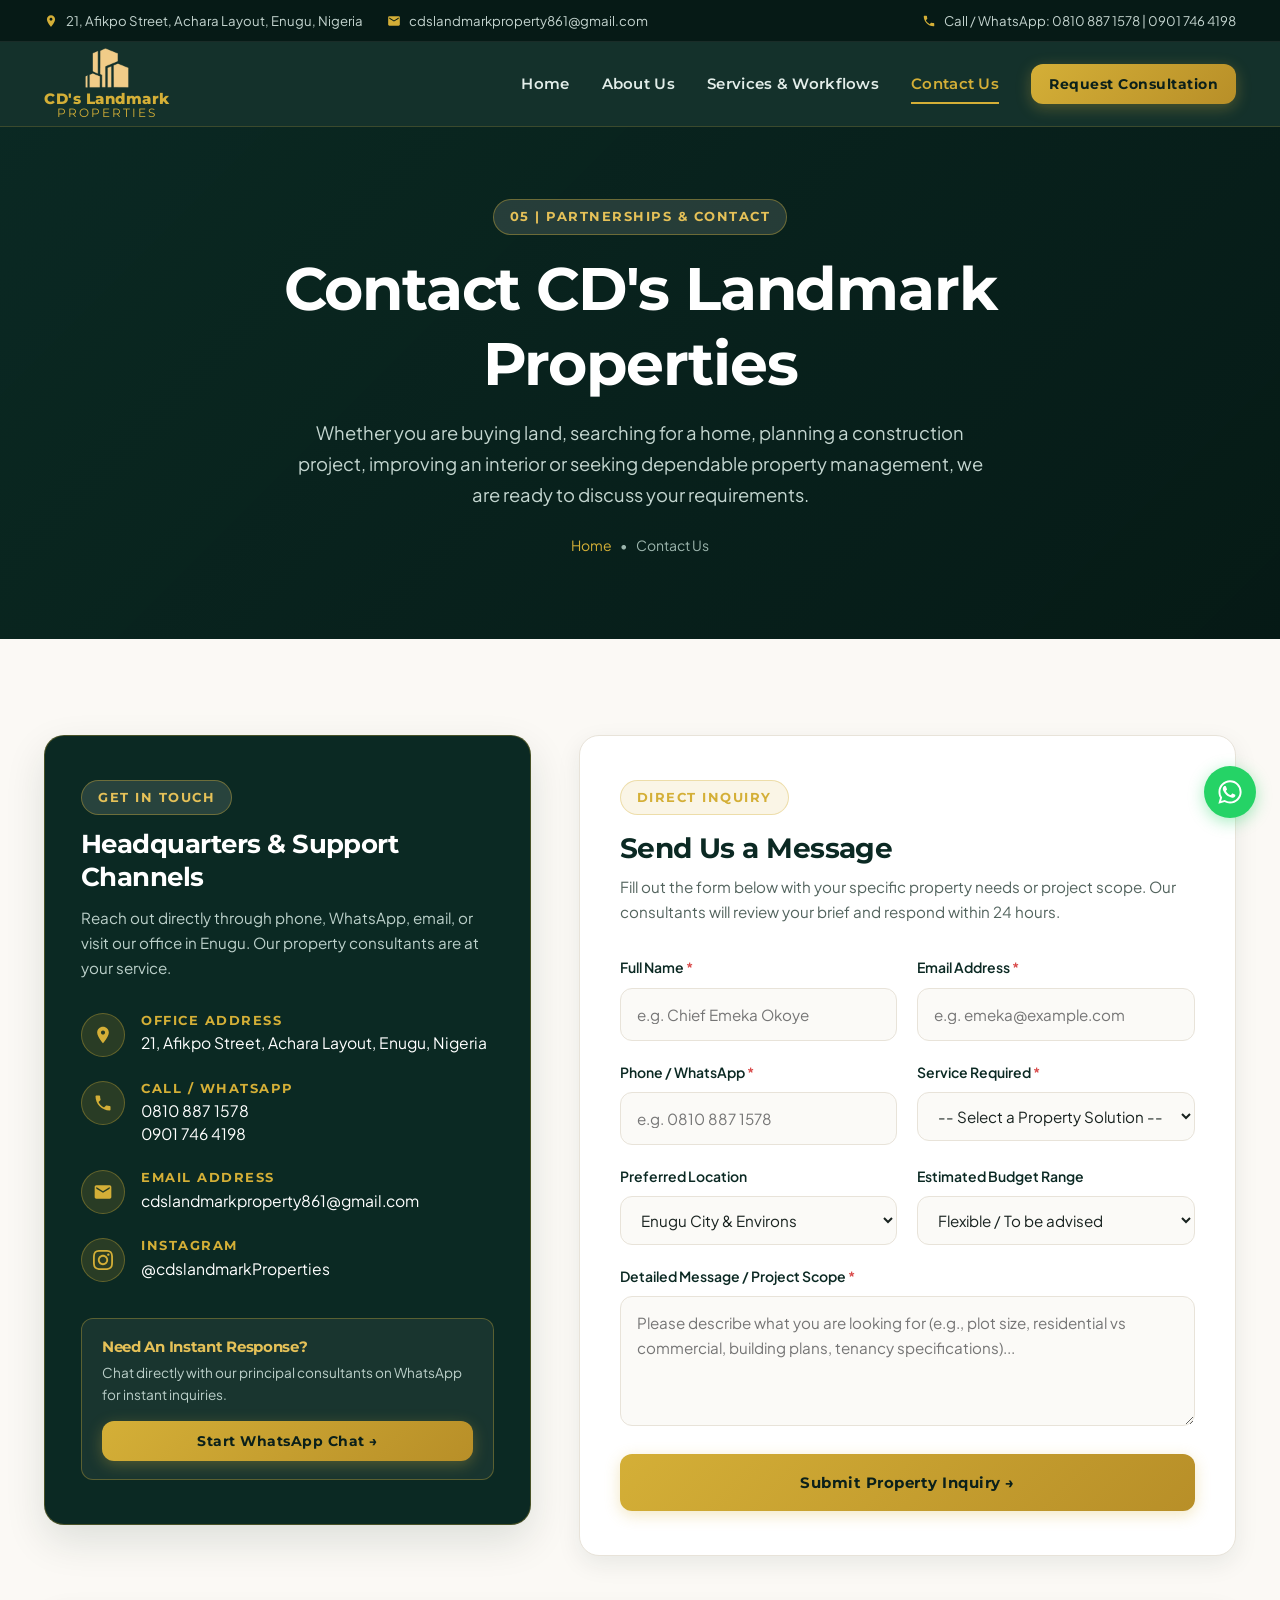
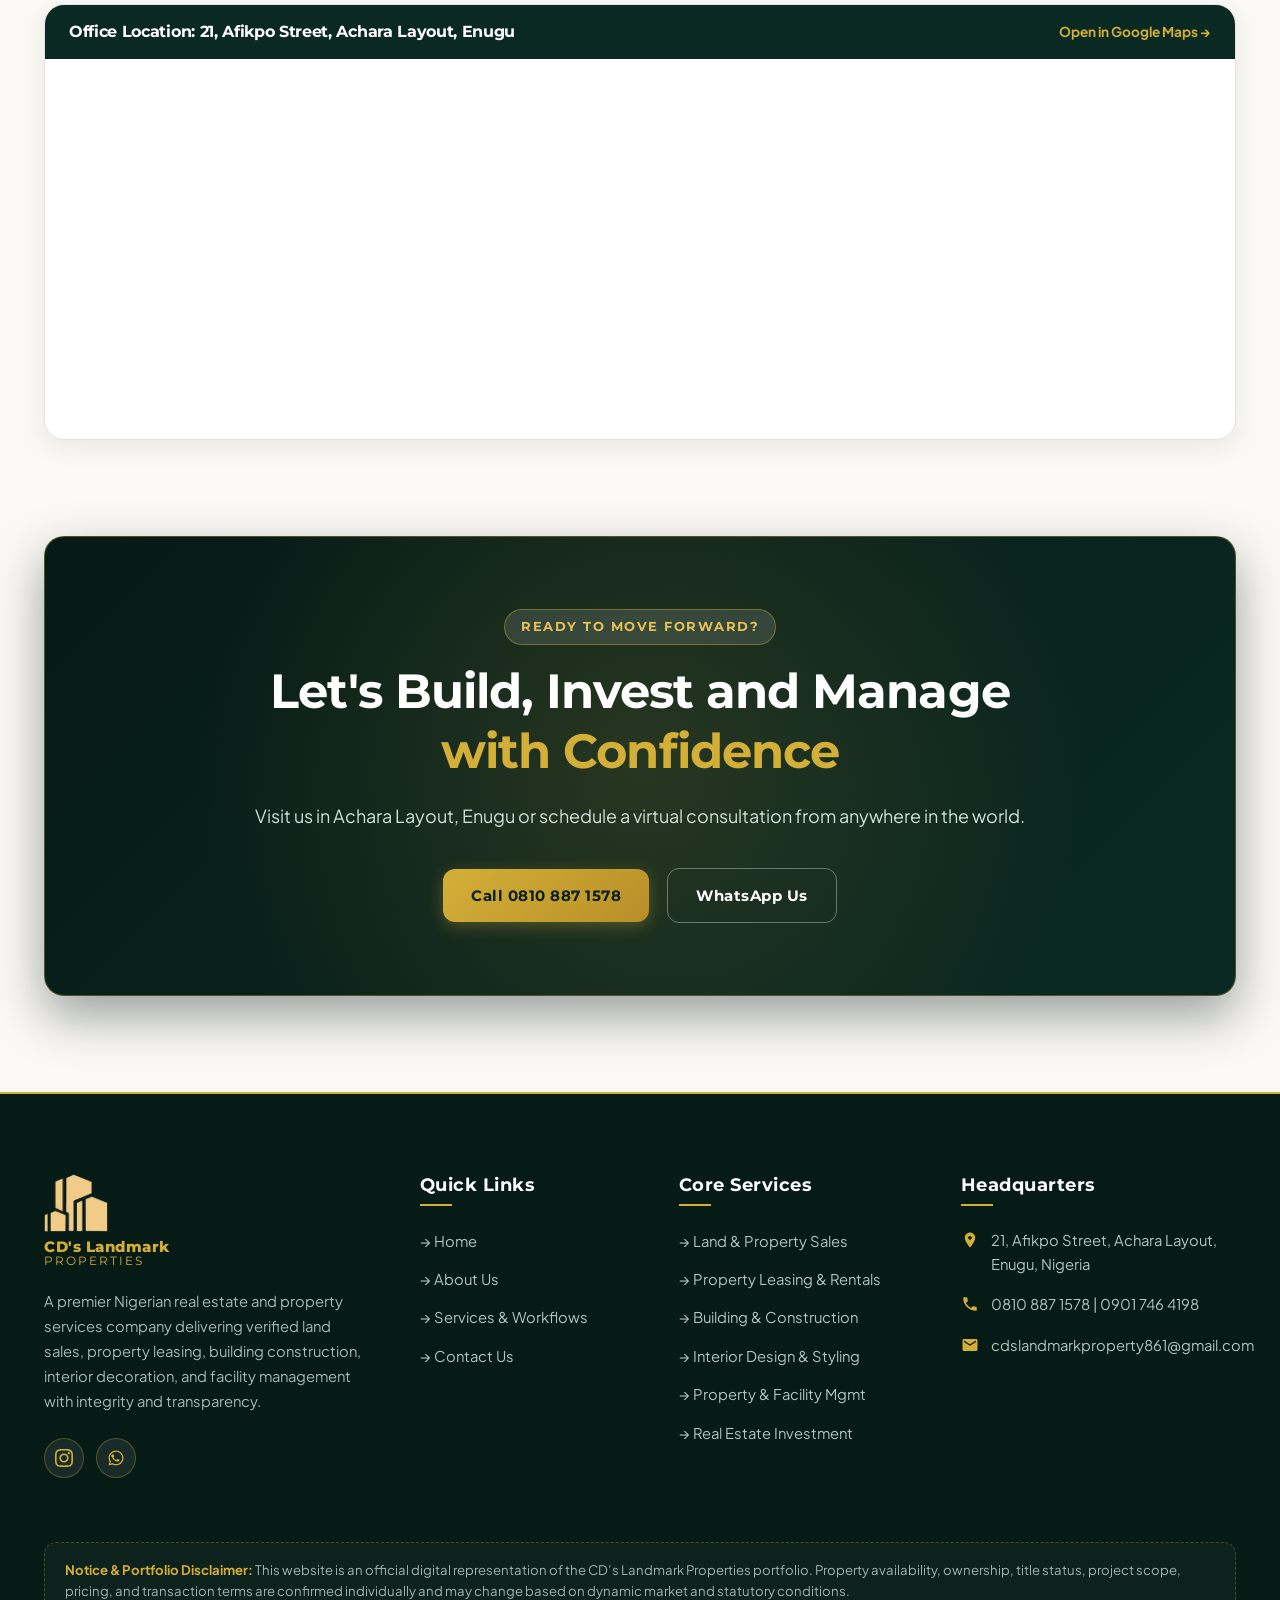
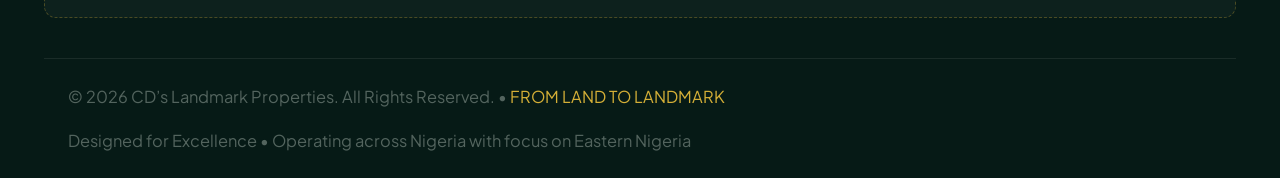
<file: contact.html>
<!DOCTYPE html>
<html lang="en">
<head>
  <meta charset="UTF-8">
  <meta name="viewport" content="width=device-width, initial-scale=1.0">
  <meta http-equiv="X-UA-Compatible" content="ie=edge">

  <!-- Primary SEO Meta Tags -->
  <title>Contact Us | CD's Landmark Properties | Enugu, Nigeria</title>
  <meta name="title" content="Contact Us | CD's Landmark Properties | Enugu, Nigeria">
  <meta name="description" content="Get in touch with CD's Landmark Properties. Visit our office at 21, Afikpo Street, Achara Layout, Enugu, Nigeria. Call or WhatsApp 0810 887 1578 / 0901 746 4198 or email cdslandmarkproperty861@gmail.com.">
  <meta name="keywords" content="Contact CD's Landmark Properties, Real Estate Office Enugu, Achara Layout Enugu Estate Agent, WhatsApp Real Estate Nigeria, Buy Land Enugu Contact">
  <meta name="author" content="CD's Landmark Properties">
  <meta name="robots" content="index, follow">
  <link rel="canonical" href="https://cdslandmarkproperties.com/contact.html">

  <!-- Open Graph / Facebook -->
  <meta property="og:type" content="website">
  <meta property="og:url" content="https://cdslandmarkproperties.com/contact.html">
  <meta property="og:title" content="Contact CD's Landmark Properties | From Land to Landmark">
  <meta property="og:description" content="Reach our real estate and property consultants in Enugu, Nigeria. Inquire about land, building construction, rentals, or property management.">
  <meta property="og:image" content="https://images.unsplash.com/photo-1577495508048-b635879837f1?auto=format&fit=crop&w=1200&q=80">

  <!-- Favicon -->
  <link rel="icon" type="image/png" href="images/favicon.png">
  <link rel="icon" type="image/svg+xml" href="images/favicon.svg">
  <link rel="apple-touch-icon" href="images/favicon.png">

  <!-- Google Fonts -->
  <link rel="preconnect" href="https://fonts.googleapis.com">
  <link rel="preconnect" href="https://fonts.gstatic.com" crossorigin>
  <link href="https://fonts.googleapis.com/css2?family=Montserrat:wght@400;500;600;700;800&family=Plus+Jakarta+Sans:wght@400;500;600;700&display=swap" rel="stylesheet">

  <!-- Stylesheet -->
  <link rel="stylesheet" href="css/style.css">

  <!-- Schema.org ContactPage Structured Data -->
  <script type="application/ld+json">
  {
    "@context": "https://schema.org",
    "@type": "ContactPage",
    "mainEntity": {
      "@type": "RealEstateAgent",
      "name": "CD's Landmark Properties",
      "telephone": "+2348108871578",
      "email": "cdslandmarkproperty861@gmail.com",
      "address": {
        "@type": "PostalAddress",
        "streetAddress": "21, Afikpo Street, Achara Layout",
        "addressLocality": "Enugu",
        "addressRegion": "Enugu State",
        "addressCountry": "NG"
      },
      "geo": {
        "@type": "GeoCoordinates",
        "latitude": 6.4253,
        "longitude": 7.5028
      },
      "contactPoint": [
        {
          "@type": "ContactPoint",
          "telephone": "+2348108871578",
          "contactType": "customer service",
          "availableLanguage": ["English", "Igbo"]
        },
        {
          "@type": "ContactPoint",
          "telephone": "+2349017464198",
          "contactType": "sales",
          "availableLanguage": ["English", "Igbo"]
        }
      ]
    }
  }
  </script>
</head>
<body>

  <!-- Top Announcement Bar -->
  <div class="topbar">
    <div class="container">
      <div class="topbar-left">
        <div class="topbar-item">
          <svg viewBox="0 0 24 24"><path d="M12 2C8.13 2 5 5.13 5 9c0 5.25 7 13 7 13s7-7.75 7-13c0-3.87-3.13-7-7-7zm0 9.5c-1.38 0-2.5-1.12-2.5-2.5s1.12-2.5 2.5-2.5 2.5 1.12 2.5 2.5-1.12 2.5-2.5 2.5z"/></svg>
          <span>21, Afikpo Street, Achara Layout, Enugu, Nigeria</span>
        </div>
        <div class="topbar-item">
          <svg viewBox="0 0 24 24"><path d="M20 4H4c-1.1 0-1.99.9-1.99 2L2 18c0 1.1.9 2 2 2h16c1.1 0 2-.9 2-2V6c0-1.1-.9-2-2-2zm0 4l-8 5-8-5V6l8 5 8-5v2z"/></svg>
          <a href="mailto:cdslandmarkproperty861@gmail.com">cdslandmarkproperty861@gmail.com</a>
        </div>
      </div>
      <div class="topbar-right">
        <div class="topbar-item">
          <svg viewBox="0 0 24 24"><path d="M6.62 10.79c1.44 2.83 3.76 5.14 6.59 6.59l2.2-2.2c.27-.27.67-.36 1.02-.24 1.12.37 2.33.57 3.57.57.55 0 1 .45 1 1V20c0 .55-.45 1-1 1-9.39 0-17-7.61-17-17 0-.55.45-1 1-1h3.5c.55 0 1 .45 1 1 0 1.25.2 2.45.57 3.57.11.35.03.74-.25 1.02l-2.2 2.2z"/></svg>
          <span>Call / WhatsApp: <a href="tel:08108871578">0810 887 1578</a> | <a href="tel:09017464198">0901 746 4198</a></span>
        </div>
      </div>
    </div>
  </div>

  <!-- Header -->
  <header class="main-header" id="mainHeader">
    <div class="container navbar">
      <a href="index.html" class="brand-logo" aria-label="CD's Landmark Properties Home">
        <img src="images/logo.png" alt="CD's Landmark Properties Logo" class="brand-logo-img">
        <div class="brand-text-block">
          <span class="brand-title">CD's Landmark</span>
          <span class="brand-subtitle">Properties</span>
        </div>
      </a>

      <nav class="nav-menu" id="navMenu">
        <a href="index.html" class="nav-link">Home</a>
        <a href="about.html" class="nav-link">About Us</a>
        <a href="services.html" class="nav-link">Services & Workflows</a>
        <a href="contact.html" class="nav-link active">Contact Us</a>
        <div class="nav-actions">
          <a href="contact.html" class="btn btn-sm btn-gold">Request Consultation</a>
        </div>
      </nav>

      <button class="mobile-nav-toggle" id="mobileToggle" aria-label="Toggle navigation menu" aria-expanded="false">
        <span></span>
        <span></span>
        <span></span>
      </button>
    </div>
  </header>

  <main>
    <!-- PAGE HERO -->
    <section class="page-hero">
      <div class="container">
        <div class="badge-tag light">05 | Partnerships &amp; Contact</div>
        <h1 class="page-hero-title">Contact CD's Landmark Properties</h1>
        <p class="page-hero-subtitle">
          Whether you are buying land, searching for a home, planning a construction project, improving an interior or seeking dependable property management, we are ready to discuss your requirements.
        </p>
        <div class="breadcrumb-nav">
          <a href="index.html">Home</a> &bull; <span>Contact Us</span>
        </div>
      </div>
    </section>

    <!-- CONTACT SECTION -->
    <section class="contact-section section-padding">
      <div class="container">
        <div class="contact-layout">

          <!-- Left Info Panel -->
          <aside class="contact-info-panel">
            <span class="badge-tag light" style="margin-bottom: 12px;">Get In Touch</span>
            <h3>Headquarters &amp; Support Channels</h3>
            <p class="intro-desc">
              Reach out directly through phone, WhatsApp, email, or visit our office in Enugu. Our property consultants are at your service.
            </p>

            <div class="contact-channel-list">
              <!-- Address -->
              <div class="contact-channel-item">
                <div class="channel-icon">
                  <svg width="20" height="20" viewBox="0 0 24 24" fill="currentColor"><path d="M12 2C8.13 2 5 5.13 5 9c0 5.25 7 13 7 13s7-7.75 7-13c0-3.87-3.13-7-7-7zm0 9.5c-1.38 0-2.5-1.12-2.5-2.5s1.12-2.5 2.5-2.5 2.5 1.12 2.5 2.5-1.12 2.5-2.5 2.5z"/></svg>
                </div>
                <div class="channel-content">
                  <h5>Office Address</h5>
                  <p>21, Afikpo Street, Achara Layout, Enugu, Nigeria</p>
                </div>
              </div>

              <!-- Phone & WhatsApp -->
              <div class="contact-channel-item">
                <div class="channel-icon">
                  <svg width="20" height="20" viewBox="0 0 24 24" fill="currentColor"><path d="M6.62 10.79c1.44 2.83 3.76 5.14 6.59 6.59l2.2-2.2c.27-.27.67-.36 1.02-.24 1.12.37 2.33.57 3.57.57.55 0 1 .45 1 1V20c0 .55-.45 1-1 1-9.39 0-17-7.61-17-17 0-.55.45-1 1-1h3.5c.55 0 1 .45 1 1 0 1.25.2 2.45.57 3.57.11.35.03.74-.25 1.02l-2.2 2.2z"/></svg>
                </div>
                <div class="channel-content">
                  <h5>Call / WhatsApp</h5>
                  <p>
                    <a href="tel:08108871578">0810 887 1578</a><br>
                    <a href="tel:09017464198">0901 746 4198</a>
                  </p>
                </div>
              </div>

              <!-- Email -->
              <div class="contact-channel-item">
                <div class="channel-icon">
                  <svg width="20" height="20" viewBox="0 0 24 24" fill="currentColor"><path d="M20 4H4c-1.1 0-1.99.9-1.99 2L2 18c0 1.1.9 2 2 2h16c1.1 0 2-.9 2-2V6c0-1.1-.9-2-2-2zm0 4l-8 5-8-5V6l8 5 8-5v2z"/></svg>
                </div>
                <div class="channel-content">
                  <h5>Email Address</h5>
                  <p>
                    <a href="mailto:cdslandmarkproperty861@gmail.com">cdslandmarkproperty861@gmail.com</a>
                  </p>
                </div>
              </div>

              <!-- Instagram -->
              <div class="contact-channel-item">
                <div class="channel-icon">
                  <svg width="20" height="20" viewBox="0 0 24 24" fill="currentColor"><path d="M12 2.163c3.204 0 3.584.012 4.85.07 3.252.148 4.771 1.691 4.919 4.919.058 1.265.069 1.645.069 4.849 0 3.205-.012 3.584-.069 4.849-.149 3.225-1.664 4.771-4.919 4.919-1.266.058-1.644.07-4.85.07-3.204 0-3.584-.012-4.849-.07-3.26-.149-4.771-1.699-4.919-4.92-.058-1.265-.07-1.644-.07-4.849 0-3.204.013-3.583.07-4.849.149-3.227 1.664-4.771 4.919-4.919 1.266-.057 1.645-.069 4.849-.069zm0-2.163c-3.259 0-3.667.014-4.947.072-4.358.2-6.78 2.618-6.98 6.98-.059 1.281-.073 1.689-.073 4.948 0 3.259.014 3.668.072 4.948.2 4.358 2.618 6.78 6.98 6.98 1.281.058 1.689.072 4.948.072 3.259 0 3.668-.014 4.948-.072 4.354-.2 6.782-2.618 6.979-6.98.059-1.28.073-1.689.073-4.948 0-3.259-.014-3.667-.072-4.947-.196-4.354-2.617-6.78-6.979-6.98-1.281-.059-1.69-.073-4.949-.073zm0 5.838c-3.403 0-6.162 2.759-6.162 6.162s2.759 6.163 6.162 6.163 6.162-2.759 6.162-6.163c0-3.403-2.759-6.162-6.162-6.162zm0 10.162c-2.209 0-4-1.79-4-4 0-2.209 1.791-4 4-4s4 1.791 4 4c0 2.21-1.791 4-4 4zm6.406-11.845c-.796 0-1.441.645-1.441 1.44s.645 1.44 1.441 1.44c.795 0 1.439-.645 1.439-1.44s-.644-1.44-1.439-1.44z"/></svg>
                </div>
                <div class="channel-content">
                  <h5>Instagram</h5>
                  <p>
                    <a href="https://instagram.com/cdslandmarkProperties" target="_blank" rel="noopener noreferrer">@cdslandmarkProperties</a>
                  </p>
                </div>
              </div>
            </div>

            <!-- Direct WhatsApp Quick CTA -->
            <div style="background: rgba(255, 255, 255, 0.06); border: 1px solid var(--gold-border); border-radius: var(--radius-md); padding: 18px 20px;">
              <h5 style="color: var(--gold-hover); font-size: 0.95rem; margin-bottom: 6px;">Need An Instant Response?</h5>
              <p style="font-size: 0.85rem; color: #bcd0ca; margin-bottom: 14px;">Chat directly with our principal consultants on WhatsApp for instant inquiries.</p>
              <a href="https://wa.me/2348108871578" target="_blank" rel="noopener noreferrer" class="btn btn-sm btn-gold" style="width: 100%;">
                Start WhatsApp Chat &rarr;
              </a>
            </div>
          </aside>

          <!-- Right Form Panel -->
          <div class="contact-form-panel">
            <div class="badge-tag">Direct Inquiry</div>
            <h3>Send Us a Message</h3>
            <p>
              Fill out the form below with your specific property needs or project scope. Our consultants will review your brief and respond within 24 hours.
            </p>

            <!-- Feedback Alert Banner -->
            <div id="formFeedback" class="form-feedback" role="alert"></div>

            <form id="cdLandmarkContactForm" novalidate>
              <div class="form-grid">
                <!-- Full Name -->
                <div class="form-group">
                  <label for="fullname">Full Name <span class="req">*</span></label>
                  <input type="text" id="fullname" name="fullname" class="form-control" placeholder="e.g. Chief Emeka Okoye" required>
                </div>

                <!-- Email Address -->
                <div class="form-group">
                  <label for="email">Email Address <span class="req">*</span></label>
                  <input type="email" id="email" name="email" class="form-control" placeholder="e.g. emeka@example.com" required>
                </div>

                <!-- Phone / WhatsApp -->
                <div class="form-group">
                  <label for="phone">Phone / WhatsApp <span class="req">*</span></label>
                  <input type="tel" id="phone" name="phone" class="form-control" placeholder="e.g. 0810 887 1578" required>
                </div>

                <!-- Service Interest -->
                <div class="form-group">
                  <label for="service">Service Required <span class="req">*</span></label>
                  <select id="service" name="service" class="form-control" required>
                    <option value="" disabled selected>-- Select a Property Solution --</option>
                    <option value="Land and Property Sales">Land and Property Sales</option>
                    <option value="Property Leasing and Rental Services">Property Leasing and Rental Services</option>
                    <option value="Building and Construction Services">Building and Construction Services</option>
                    <option value="Interior Design and Decoration">Interior Design and Decoration</option>
                    <option value="Property and Facility Management">Property and Facility Management</option>
                    <option value="Real Estate Investment Support">Real Estate Investment Support</option>
                    <option value="General Property Consultation">General Property Consultation</option>
                  </select>
                </div>

                <!-- Location of Interest -->
                <div class="form-group">
                  <label for="location">Preferred Location</label>
                  <select id="location" name="location" class="form-control">
                    <option value="Enugu City & Environs" selected>Enugu City &amp; Environs</option>
                    <option value="Awka / Onitsha, Anambra">Awka / Onitsha, Anambra</option>
                    <option value="Owerri, Imo State">Owerri, Imo State</option>
                    <option value="Abakaliki / Ebonyi State">Abakaliki / Ebonyi State</option>
                    <option value="Asaba / Delta">Asaba / Delta</option>
                    <option value="Port Harcourt, Rivers">Port Harcourt, Rivers</option>
                    <option value="Lagos / Abuja">Lagos / Abuja</option>
                    <option value="Other Nigeria Locations">Other Nigeria Locations</option>
                  </select>
                </div>

                <!-- Budget Range -->
                <div class="form-group">
                  <label for="budget">Estimated Budget Range</label>
                  <select id="budget" name="budget" class="form-control">
                    <option value="Flexible / To be advised">Flexible / To be advised</option>
                    <option value="Under ₦10 Million">Under ₦10 Million</option>
                    <option value="₦10 Million - ₦30 Million">₦10 Million - ₦30 Million</option>
                    <option value="₦30 Million - ₦75 Million">₦30 Million - ₦75 Million</option>
                    <option value="₦75 Million - ₦150 Million">₦75 Million - ₦150 Million</option>
                    <option value="₦150 Million+">₦150 Million+</option>
                  </select>
                </div>

                <!-- Message -->
                <div class="form-group full-width">
                  <label for="message">Detailed Message / Project Scope <span class="req">*</span></label>
                  <textarea id="message" name="message" class="form-control" placeholder="Please describe what you are looking for (e.g., plot size, residential vs commercial, building plans, tenancy specifications)..." required></textarea>
                </div>
              </div>

              <div style="margin-top: 28px;">
                <button type="submit" class="btn btn-gold" style="width: 100%; padding: 16px;">
                  Submit Property Inquiry &rarr;
                </button>
              </div>
            </form>
          </div>

        </div>

        <!-- RESPONSIVE OFFICE MAP CONTAINER -->
        <div class="map-container">
          <div class="map-header-bar">
            <h4>Office Location: 21, Afikpo Street, Achara Layout, Enugu</h4>
            <a href="https://www.google.com/maps/search/?api=1&query=Achara+Layout+Enugu+Nigeria" target="_blank" rel="noopener noreferrer">
              Open in Google Maps &rarr;
            </a>
          </div>
          <!-- Clean Embedded Google Maps Iframe centered on Achara Layout, Enugu -->
          <iframe 
            class="map-embed" 
            src="https://maps.google.com/maps?q=Achara%20Layout%20Enugu%20Nigeria&t=&z=15&ie=UTF8&iwloc=&output=embed" 
            title="CD's Landmark Properties Office Map in Achara Layout, Enugu"
            loading="lazy"
            allowfullscreen
          ></iframe>
        </div>
      </div>
    </section>

    <!-- CALL TO ACTION BANNER -->
    <section class="container" style="margin-bottom: 96px;">
      <div class="cta-banner">
        <div class="cta-banner-content">
          <div class="badge-tag light">Ready to Move Forward?</div>
          <h2>Let's Build, Invest and Manage <span>with Confidence</span></h2>
          <p>
            Visit us in Achara Layout, Enugu or schedule a virtual consultation from anywhere in the world.
          </p>
          <div class="cta-buttons">
            <a href="tel:08108871578" class="btn btn-gold">
              Call 0810 887 1578
            </a>
            <a href="https://wa.me/2348108871578" target="_blank" rel="noopener noreferrer" class="btn btn-outline-white">
              WhatsApp Us
            </a>
          </div>
        </div>
      </div>
    </section>
  </main>

  <!-- MAIN FOOTER -->
  <footer class="main-footer">
    <div class="container">
      <div class="footer-grid">
        <div class="footer-col-brand">
          <a href="index.html" class="brand-logo footer-brand-logo" aria-label="CD's Landmark Properties Home">
            <img src="images/logo.png" alt="CD's Landmark Properties Logo" class="brand-logo-img footer-logo-img">
            <div class="brand-text-block">
              <span class="brand-title">CD's Landmark</span>
              <span class="brand-subtitle">Properties</span>
            </div>
          </a>
          <p>
            A premier Nigerian real estate and property services company delivering verified land sales, property leasing, building construction, interior decoration, and facility management with integrity and transparency.
          </p>
          <div class="footer-socials">
            <a href="https://instagram.com/cdslandmarkProperties" target="_blank" rel="noopener noreferrer" class="footer-social-link" aria-label="Follow us on Instagram">
              <svg width="18" height="18" viewBox="0 0 24 24" fill="currentColor"><path d="M12 2.163c3.204 0 3.584.012 4.85.07 3.252.148 4.771 1.691 4.919 4.919.058 1.265.069 1.645.069 4.849 0 3.205-.012 3.584-.069 4.849-.149 3.225-1.664 4.771-4.919 4.919-1.266.058-1.644.07-4.85.07-3.204 0-3.584-.012-4.849-.07-3.26-.149-4.771-1.699-4.919-4.92-.058-1.265-.07-1.644-.07-4.849 0-3.204.013-3.583.07-4.849.149-3.227 1.664-4.771 4.919-4.919 1.266-.057 1.645-.069 4.849-.069zm0-2.163c-3.259 0-3.667.014-4.947.072-4.358.2-6.78 2.618-6.98 6.98-.059 1.281-.073 1.689-.073 4.948 0 3.259.014 3.668.072 4.948.2 4.358 2.618 6.78 6.98 6.98 1.281.058 1.689.072 4.948.072 3.259 0 3.668-.014 4.948-.072 4.354-.2 6.782-2.618 6.979-6.98.059-1.28.073-1.689.073-4.948 0-3.259-.014-3.667-.072-4.947-.196-4.354-2.617-6.78-6.979-6.98-1.281-.059-1.69-.073-4.949-.073zm0 5.838c-3.403 0-6.162 2.759-6.162 6.162s2.759 6.163 6.162 6.163 6.162-2.759 6.162-6.163c0-3.403-2.759-6.162-6.162-6.162zm0 10.162c-2.209 0-4-1.79-4-4 0-2.209 1.791-4 4-4s4 1.791 4 4c0 2.21-1.791 4-4 4zm6.406-11.845c-.796 0-1.441.645-1.441 1.44s.645 1.44 1.441 1.44c.795 0 1.439-.645 1.439-1.44s-.644-1.44-1.439-1.44z"/></svg>
            </a>
            <a href="https://wa.me/2348108871578" target="_blank" rel="noopener noreferrer" class="footer-social-link" aria-label="Message us on WhatsApp">
              <svg width="18" height="18" viewBox="0 0 24 24" fill="currentColor"><path d="M12.04 2c-5.46 0-9.91 4.45-9.91 9.91 0 1.75.46 3.45 1.32 4.95L2.05 22l5.25-1.38c1.45.79 3.08 1.21 4.74 1.21 5.46 0 9.91-4.45 9.91-9.91 0-2.65-1.03-5.14-2.9-7.01A9.816 9.816 0 0 0 12.04 2m.01 1.67c2.2 0 4.26.86 5.82 2.42a8.225 8.225 0 0 1 2.41 5.83c0 4.54-3.7 8.24-8.24 8.24-1.48 0-2.93-.4-4.2-1.15l-.3-.18-3.12.82.83-3.04-.2-.31a8.19 8.19 0 0 1-1.26-4.38c0-4.54 3.7-8.24 8.24-8.24M8.53 7.33c-.2-.43-.4-.44-.59-.45-.15-.01-.33-.01-.5-.01s-.45.06-.69.32c-.24.26-.92.9-.92 2.2 0 1.3 1.05 2.56 1.2 2.75.15.19 1.86 2.84 4.51 3.99 2.2 1 2.65.8 3.12.76.48-.05 1.53-.63 1.75-1.23.21-.61.21-1.13.15-1.23-.06-.11-.24-.17-.5-.3-.27-.13-1.53-.76-1.77-.84-.24-.09-.41-.13-.59.13-.17.26-.69.84-.84 1.02-.16.18-.31.2-.58.07-.27-.13-1.13-.42-2.16-1.33-.8-.71-1.34-1.59-1.5-1.86-.16-.26-.02-.41.12-.54.12-.12.27-.31.4-.46.13-.16.17-.27.26-.45.09-.18.04-.34-.02-.47-.07-.13-.57-1.42-.8-1.95"/></svg>
            </a>
          </div>
        </div>

        <div>
          <h4 class="footer-heading">Quick Links</h4>
          <ul class="footer-links-list">
            <li><a href="index.html">&rarr; Home</a></li>
            <li><a href="about.html">&rarr; About Us</a></li>
            <li><a href="services.html">&rarr; Services &amp; Workflows</a></li>
            <li><a href="contact.html">&rarr; Contact Us</a></li>
          </ul>
        </div>

        <div>
          <h4 class="footer-heading">Core Services</h4>
          <ul class="footer-links-list">
            <li><a href="services.html#sales">&rarr; Land &amp; Property Sales</a></li>
            <li><a href="services.html#leasing">&rarr; Property Leasing &amp; Rentals</a></li>
            <li><a href="services.html#construction">&rarr; Building &amp; Construction</a></li>
            <li><a href="services.html#interiors">&rarr; Interior Design &amp; Styling</a></li>
            <li><a href="services.html#management">&rarr; Property &amp; Facility Mgmt</a></li>
            <li><a href="services.html#investment">&rarr; Real Estate Investment</a></li>
          </ul>
        </div>

        <div>
          <h4 class="footer-heading">Headquarters</h4>
          <ul class="footer-contact-items">
            <li>
              <svg viewBox="0 0 24 24"><path d="M12 2C8.13 2 5 5.13 5 9c0 5.25 7 13 7 13s7-7.75 7-13c0-3.87-3.13-7-7-7zm0 9.5c-1.38 0-2.5-1.12-2.5-2.5s1.12-2.5 2.5-2.5 2.5 1.12 2.5 2.5-1.12 2.5-2.5 2.5z"/></svg>
              <span>21, Afikpo Street, Achara Layout, Enugu, Nigeria</span>
            </li>
            <li>
              <svg viewBox="0 0 24 24"><path d="M6.62 10.79c1.44 2.83 3.76 5.14 6.59 6.59l2.2-2.2c.27-.27.67-.36 1.02-.24 1.12.37 2.33.57 3.57.57.55 0 1 .45 1 1V20c0 .55-.45 1-1 1-9.39 0-17-7.61-17-17 0-.55.45-1 1-1h3.5c.55 0 1 .45 1 1 0 1.25.2 2.45.57 3.57.11.35.03.74-.25 1.02l-2.2 2.2z"/></svg>
              <span>0810 887 1578 | 0901 746 4198</span>
            </li>
            <li>
              <svg viewBox="0 0 24 24"><path d="M20 4H4c-1.1 0-1.99.9-1.99 2L2 18c0 1.1.9 2 2 2h16c1.1 0 2-.9 2-2V6c0-1.1-.9-2-2-2zm0 4l-8 5-8-5V6l8 5 8-5v2z"/></svg>
              <span>cdslandmarkproperty861@gmail.com</span>
            </li>
          </ul>
        </div>
      </div>

      <div class="footer-disclaimer-box">
        <strong>Notice &amp; Portfolio Disclaimer:</strong> This website is an official digital representation of the CD’s Landmark Properties portfolio. Property availability, ownership, title status, project scope, pricing, and transaction terms are confirmed individually and may change based on dynamic market and statutory conditions.
      </div>

      <div class="footer-bottom">
        <div class="container">
          <p>&copy; 2026 CD’s Landmark Properties. All Rights Reserved. &bull; <span class="text-gold">FROM LAND TO LANDMARK</span></p>
          <p>Designed for Excellence &bull; Operating across Nigeria with focus on Eastern Nigeria</p>
        </div>
      </div>
    </div>
  </footer>

  <!-- Floating Actions -->
  <aside class="floating-actions" aria-label="Quick actions">
    <a 
      href="https://wa.me/2348108871578?text=Hello%20CD's%20Landmark%20Properties,%20I%20would%20like%20to%20reach%20your%20office." 
      target="_blank" 
      rel="noopener noreferrer" 
      class="btn-float-whatsapp" 
      aria-label="Chat directly on WhatsApp"
      title="Chat on WhatsApp"
    >
      <svg width="28" height="28" viewBox="0 0 24 24" fill="currentColor"><path d="M12.04 2c-5.46 0-9.91 4.45-9.91 9.91 0 1.75.46 3.45 1.32 4.95L2.05 22l5.25-1.38c1.45.79 3.08 1.21 4.74 1.21 5.46 0 9.91-4.45 9.91-9.91 0-2.65-1.03-5.14-2.9-7.01A9.816 9.816 0 0 0 12.04 2m.01 1.67c2.2 0 4.26.86 5.82 2.42a8.225 8.225 0 0 1 2.41 5.83c0 4.54-3.7 8.24-8.24 8.24-1.48 0-2.93-.4-4.2-1.15l-.3-.18-3.12.82.83-3.04-.2-.31a8.19 8.19 0 0 1-1.26-4.38c0-4.54 3.7-8.24 8.24-8.24M8.53 7.33c-.2-.43-.4-.44-.59-.45-.15-.01-.33-.01-.5-.01s-.45.06-.69.32c-.24.26-.92.9-.92 2.2 0 1.3 1.05 2.56 1.2 2.75.15.19 1.86 2.84 4.51 3.99 2.2 1 2.65.8 3.12.76.48-.05 1.53-.63 1.75-1.23.21-.61.21-1.13.15-1.23-.06-.11-.24-.17-.5-.3-.27-.13-1.53-.76-1.77-.84-.24-.09-.41-.13-.59.13-.17.26-.69.84-.84 1.02-.16.18-.31.2-.58.07-.27-.13-1.13-.42-2.16-1.33-.8-.71-1.34-1.59-1.5-1.86-.16-.26-.02-.41.12-.54.12-.12.27-.31.4-.46.13-.16.17-.27.26-.45.09-.18.04-.34-.02-.47-.07-.13-.57-1.42-.8-1.95"/></svg>
    </a>
    <button class="btn-back-to-top" aria-label="Back to top" title="Scroll to top">
      &#8593;
    </button>
  </aside>

  <script src="js/script.js"></script>
</body>
</html>
</file>
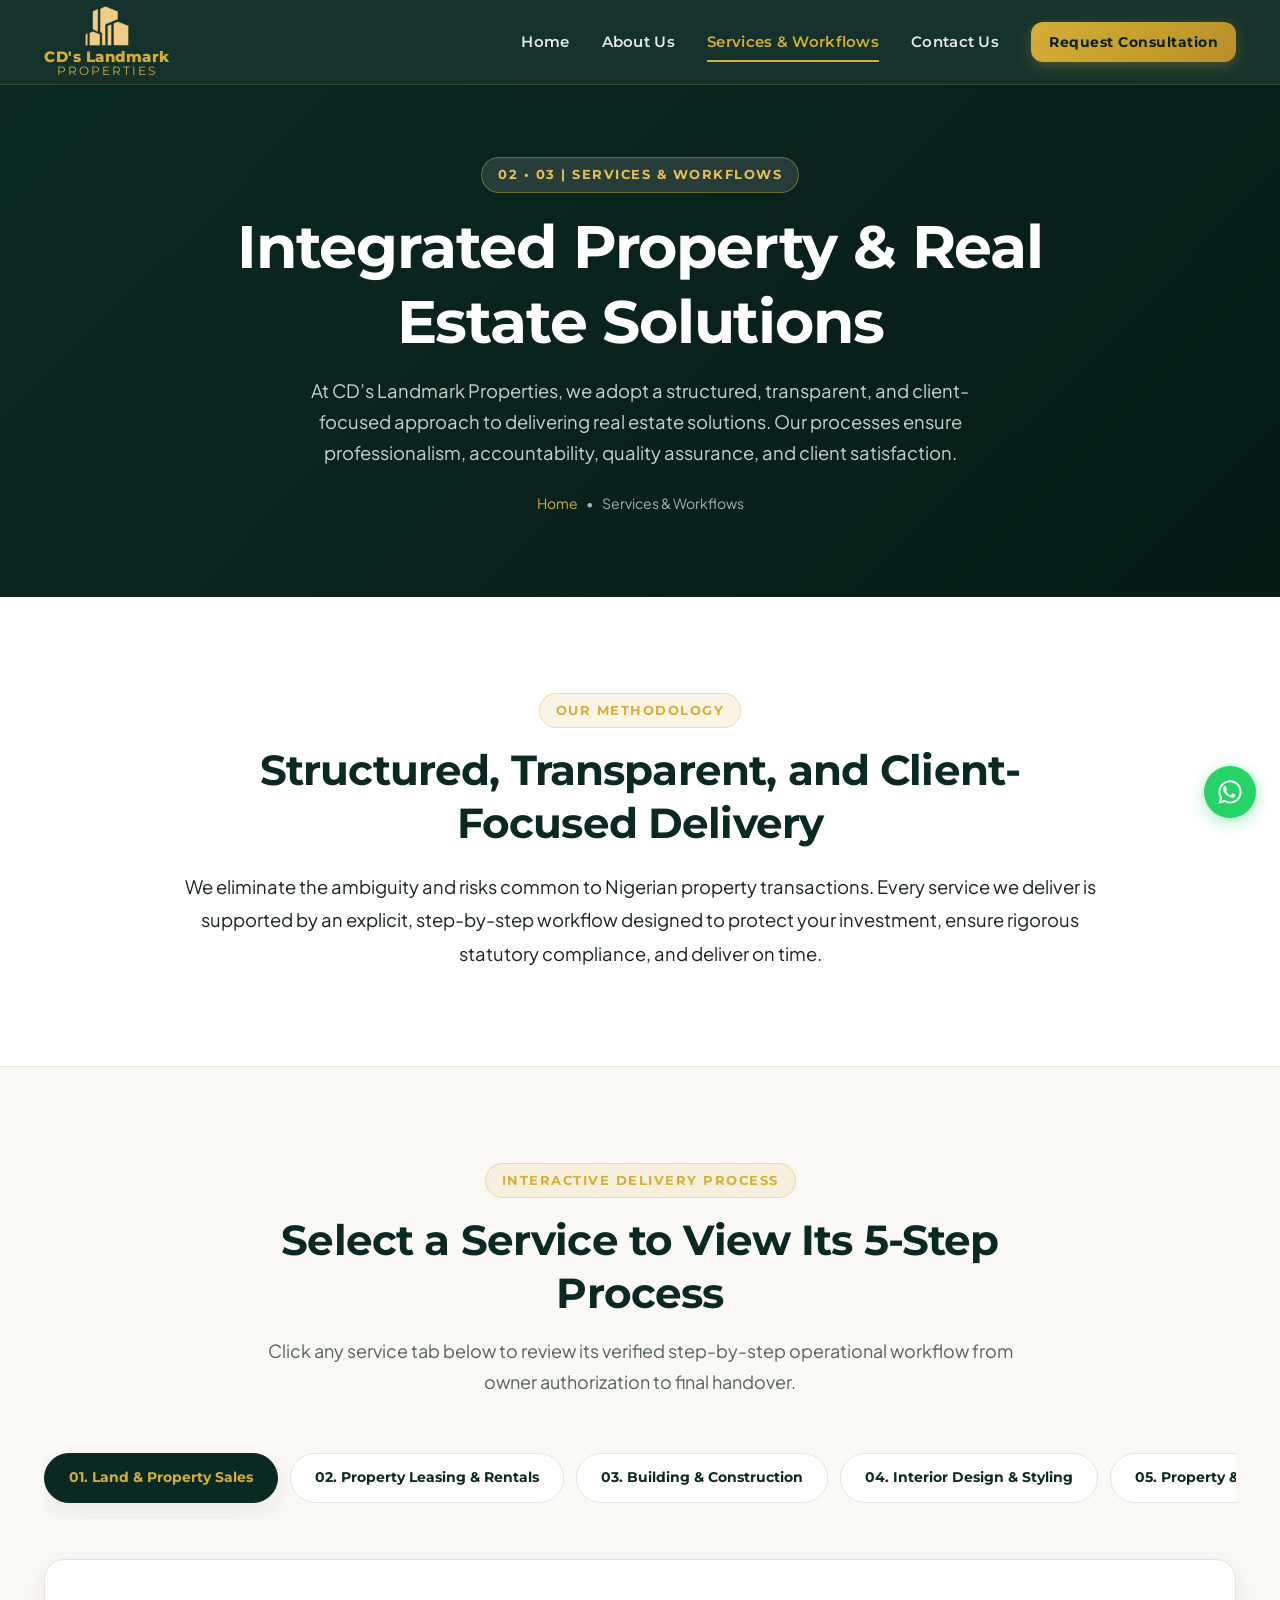
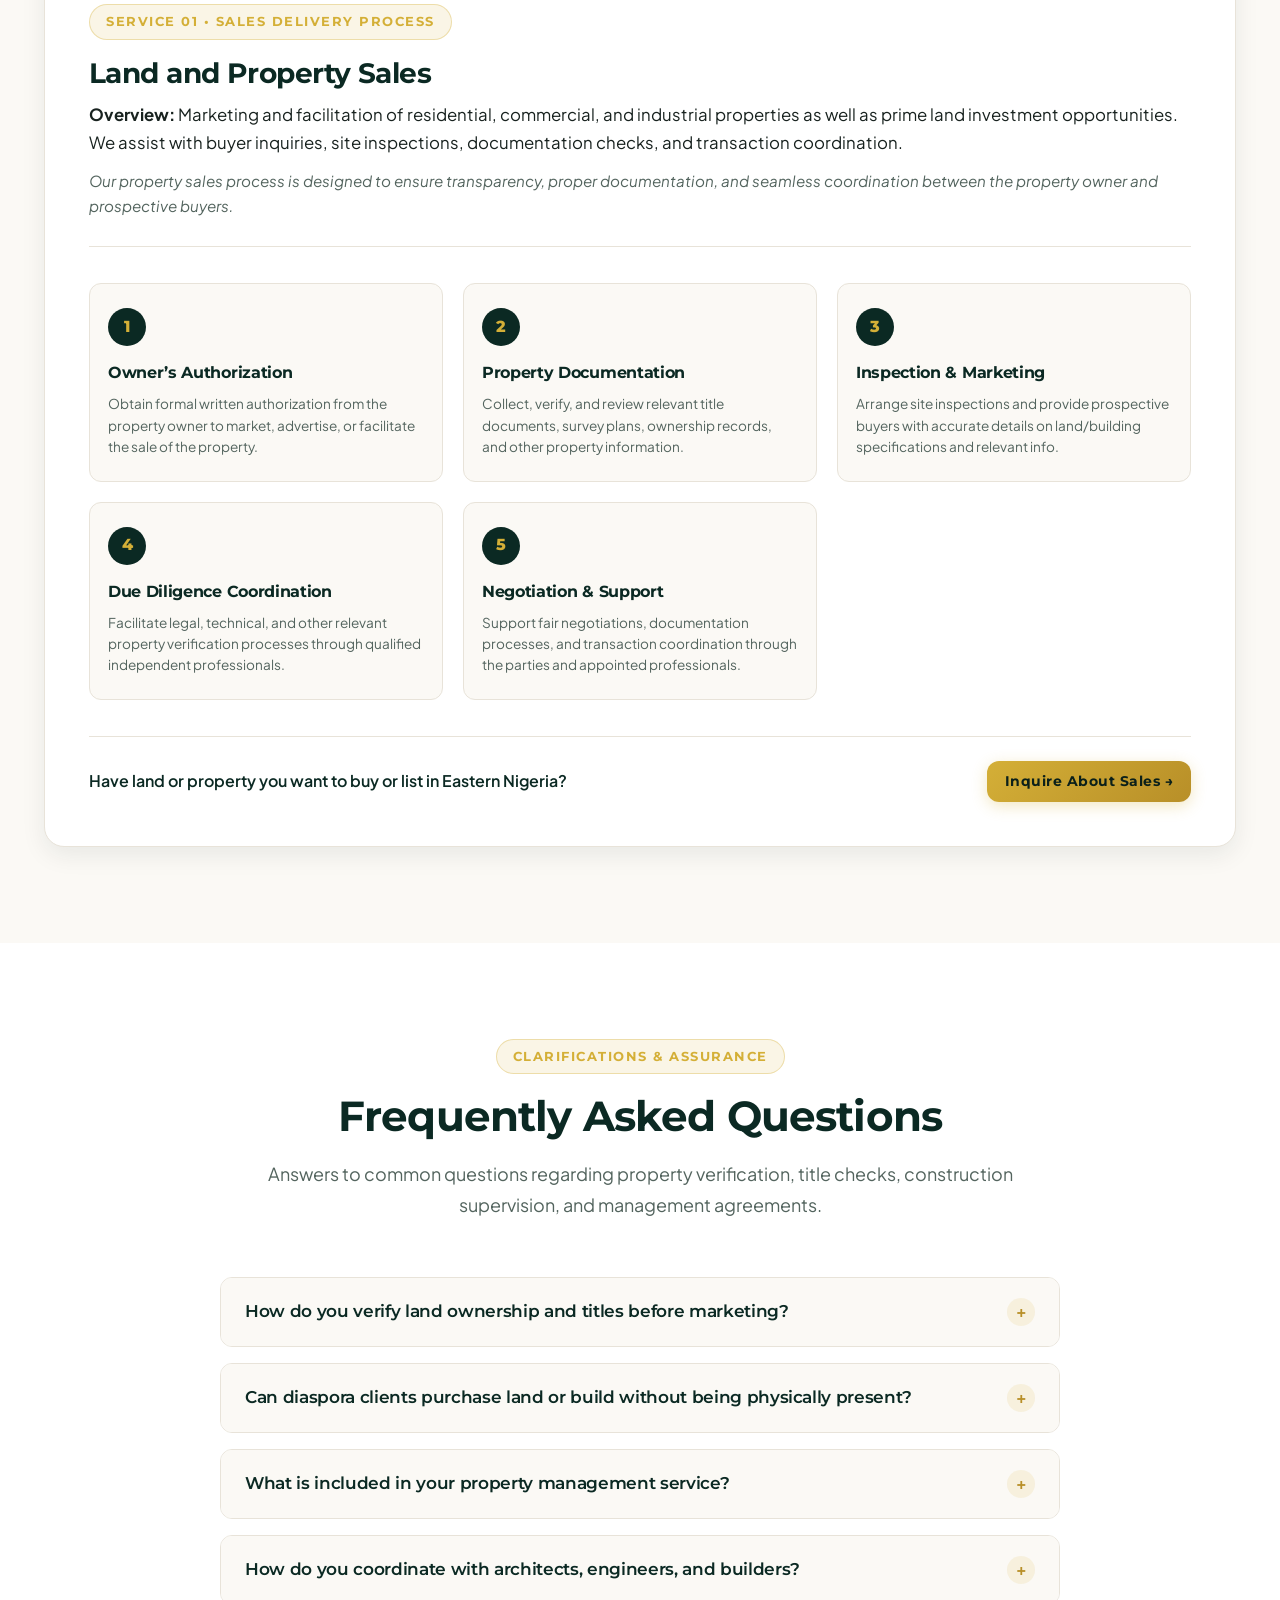
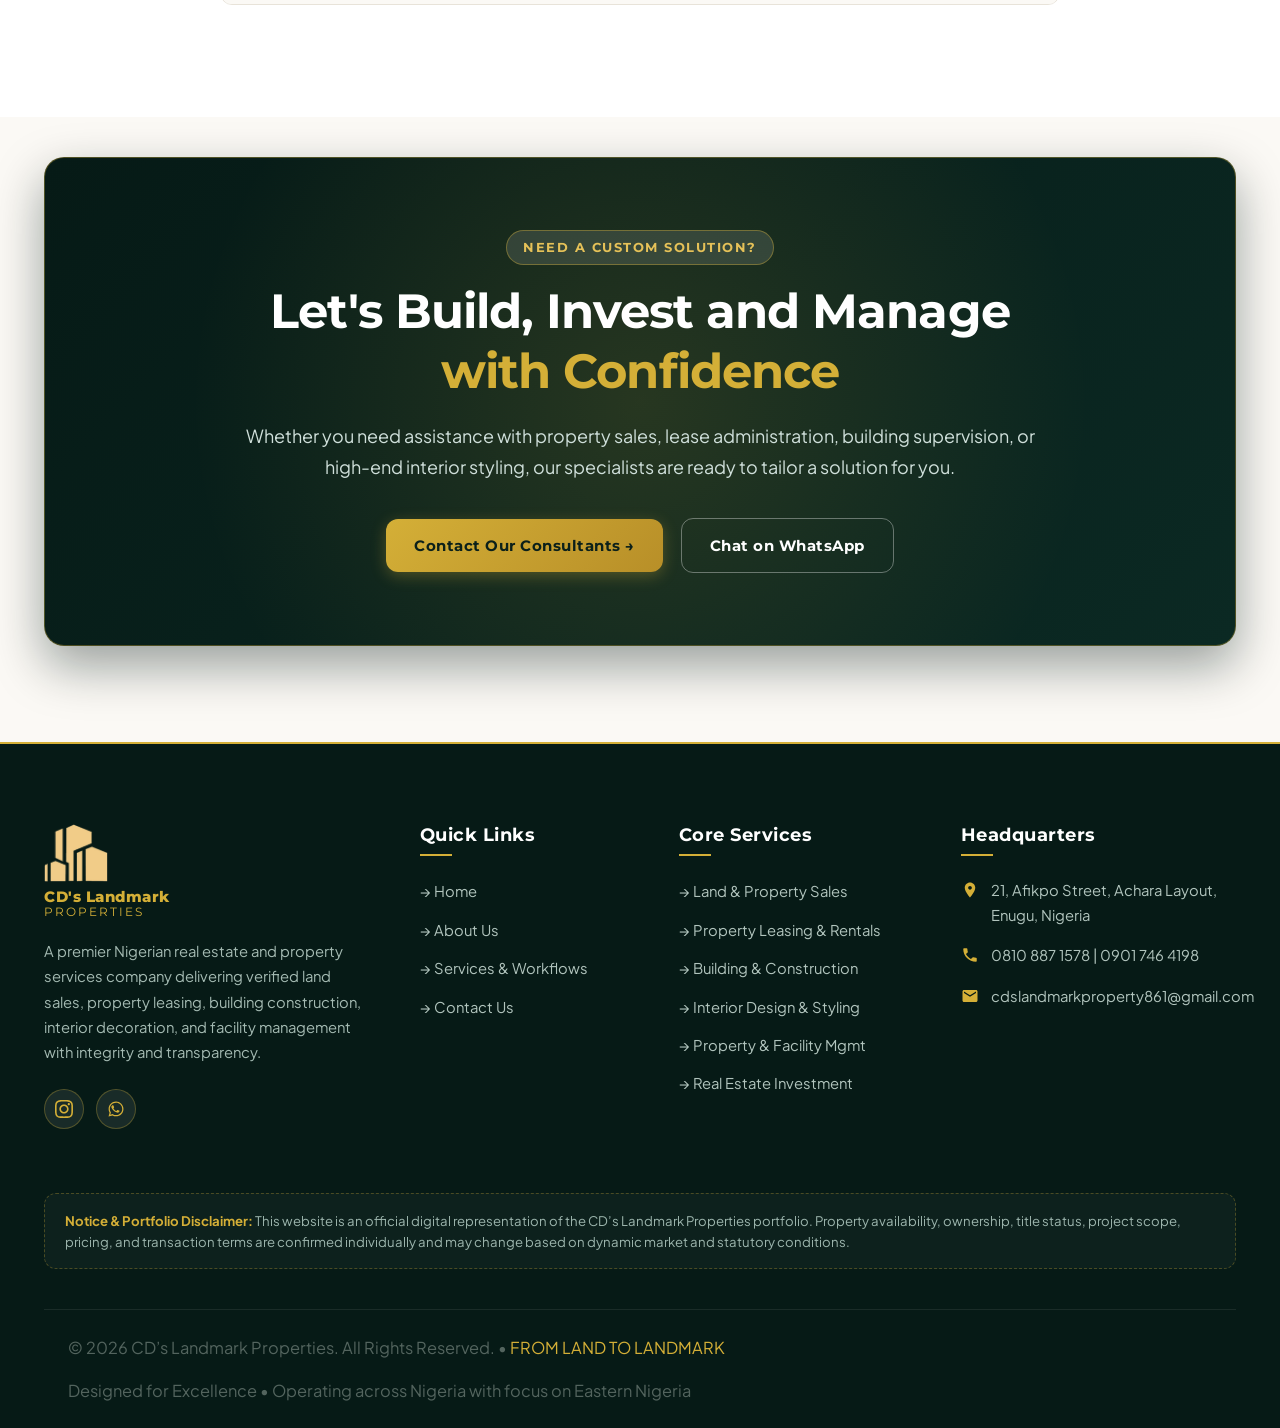
<file: services.html>
<!DOCTYPE html>
<html lang="en">

<head>
  <meta charset="UTF-8">
  <meta name="viewport" content="width=device-width, initial-scale=1.0">
  <meta http-equiv="X-UA-Compatible" content="ie=edge">

  <!-- Primary SEO Meta Tags -->
  <title>Our Services & Service Delivery Processes | CD's Landmark Properties</title>
  <meta name="title" content="Our Services & Service Delivery Processes | CD's Landmark Properties">
  <meta name="description"
    content="Explore CD's Landmark Properties' 6 core integrated solutions: Land & Property Sales, Leasing, Building & Construction, Interior Design, Property Management, and Investment Support with full 5-step delivery workflows.">
  <meta name="keywords"
    content="Real Estate Services Nigeria, Land Sales Workflow, Building Construction Process Enugu, Property Leasing Process, Facility Management Eastern Nigeria, Real Estate Due Diligence">
  <meta name="author" content="CD's Landmark Properties">
  <meta name="robots" content="index, follow">
  <link rel="canonical" href="https://cdslandmarkproperties.com/services.html">

  <!-- Open Graph / Facebook -->
  <meta property="og:type" content="website">
  <meta property="og:url" content="https://cdslandmarkproperties.com/services.html">
  <meta property="og:title" content="Our Services & Service Delivery Workflows | CD's Landmark Properties">
  <meta property="og:description"
    content="Explore our structured, transparent 5-step processes for land sales, building construction, interior decoration, and facility management across Nigeria.">
  <meta property="og:image"
    content="https://images.unsplash.com/photo-1503387762-592deb58ef4e?auto=format&fit=crop&w=1200&q=80">

  <!-- Favicon -->
  <link rel="icon" type="image/png" href="images/favicon.png">
  <link rel="icon" type="image/svg+xml" href="images/favicon.svg">
  <link rel="apple-touch-icon" href="images/favicon.png">

  <!-- Google Fonts -->
  <link rel="preconnect" href="https://fonts.googleapis.com">
  <link rel="preconnect" href="https://fonts.gstatic.com" crossorigin>
  <link
    href="https://fonts.googleapis.com/css2?family=Montserrat:wght@400;500;600;700;800&family=Plus+Jakarta+Sans:wght@400;500;600;700&display=swap"
    rel="stylesheet">

  <!-- Stylesheet -->
  <link rel="stylesheet" href="css/style.css">

  <!-- Schema.org Service Catalog Data -->
  <script type="application/ld+json">
  {
    "@context": "https://schema.org",
    "@type": "Service",
    "serviceType": "Integrated Real Estate Solutions",
    "provider": {
      "@type": "RealEstateAgent",
      "name": "CD's Landmark Properties",
      "telephone": "+2348108871578",
      "address": {
        "@type": "PostalAddress",
        "streetAddress": "21, Afikpo Street, Achara Layout",
        "addressLocality": "Enugu",
        "addressCountry": "NG"
      }
    },
    "hasOfferCatalog": {
      "@type": "OfferCatalog",
      "name": "Property Solutions",
      "itemListElement": [
        { "@type": "Offer", "itemOffered": { "@type": "Service", "name": "Land and Property Sales" } },
        { "@type": "Offer", "itemOffered": { "@type": "Service", "name": "Property Leasing and Rental Services" } },
        { "@type": "Offer", "itemOffered": { "@type": "Service", "name": "Building and Construction Services" } },
        { "@type": "Offer", "itemOffered": { "@type": "Service", "name": "Interior Design and Decoration" } },
        { "@type": "Offer", "itemOffered": { "@type": "Service", "name": "Property and Facility Management" } },
        { "@type": "Offer", "itemOffered": { "@type": "Service", "name": "Real Estate Investment Support" } }
      ]
    }
  }
  </script>
</head>

<body>

  <!-- Top Announcement Bar -->
  <!-- <div class="topbar">
    <div class="container">
      <div class="topbar-left">
        <div class="topbar-item">
          <svg viewBox="0 0 24 24"><path d="M12 2C8.13 2 5 5.13 5 9c0 5.25 7 13 7 13s7-7.75 7-13c0-3.87-3.13-7-7-7zm0 9.5c-1.38 0-2.5-1.12-2.5-2.5s1.12-2.5 2.5-2.5 2.5 1.12 2.5 2.5-1.12 2.5-2.5 2.5z"/></svg>
          <span>21, Afikpo Street, Achara Layout, Enugu, Nigeria</span>
        </div>
        <div class="topbar-item">
          <svg viewBox="0 0 24 24"><path d="M20 4H4c-1.1 0-1.99.9-1.99 2L2 18c0 1.1.9 2 2 2h16c1.1 0 2-.9 2-2V6c0-1.1-.9-2-2-2zm0 4l-8 5-8-5V6l8 5 8-5v2z"/></svg>
          <a href="mailto:cdslandmarkproperty861@gmail.com">cdslandmarkproperty861@gmail.com</a>
        </div>
      </div>
      <div class="topbar-right">
        <div class="topbar-item">
          <svg viewBox="0 0 24 24"><path d="M6.62 10.79c1.44 2.83 3.76 5.14 6.59 6.59l2.2-2.2c.27-.27.67-.36 1.02-.24 1.12.37 2.33.57 3.57.57.55 0 1 .45 1 1V20c0 .55-.45 1-1 1-9.39 0-17-7.61-17-17 0-.55.45-1 1-1h3.5c.55 0 1 .45 1 1 0 1.25.2 2.45.57 3.57.11.35.03.74-.25 1.02l-2.2 2.2z"/></svg>
          <span>Call / WhatsApp: <a href="tel:08108871578">0810 887 1578</a> | <a href="tel:09017464198">0901 746 4198</a></span>
        </div>
      </div>
    </div>
  </div> -->

  <!-- Header -->
  <header class="main-header" id="mainHeader">
    <div class="container navbar">
      <a href="index.html" class="brand-logo" aria-label="CD's Landmark Properties Home">
        <img src="images/logo.png" alt="CD's Landmark Properties Logo" class="brand-logo-img">
        <div class="brand-text-block">
          <span class="brand-title">CD's Landmark</span>
          <span class="brand-subtitle">Properties</span>
        </div>
      </a>

      <nav class="nav-menu" id="navMenu">
        <a href="index.html" class="nav-link">Home</a>
        <a href="about.html" class="nav-link">About Us</a>
        <a href="services.html" class="nav-link active">Services & Workflows</a>
        <a href="contact.html" class="nav-link">Contact Us</a>
        <div class="nav-actions">
          <a href="contact.html" class="btn btn-sm btn-gold">Request Consultation</a>
        </div>
      </nav>

      <button class="mobile-nav-toggle" id="mobileToggle" aria-label="Toggle navigation menu" aria-expanded="false">
        <span></span>
        <span></span>
        <span></span>
      </button>
    </div>
  </header>

  <main>
    <!-- PAGE HERO -->
    <section class="page-hero">
      <div class="container">
        <div class="badge-tag light">02 &bull; 03 | Services &amp; Workflows</div>
        <h1 class="page-hero-title">Integrated Property &amp; Real Estate Solutions</h1>
        <p class="page-hero-subtitle">
          At CD’s Landmark Properties, we adopt a structured, transparent, and client-focused approach to delivering
          real estate solutions. Our processes ensure professionalism, accountability, quality assurance, and client
          satisfaction.
        </p>
        <div class="breadcrumb-nav">
          <a href="index.html">Home</a> &bull; <span>Services &amp; Workflows</span>
        </div>
      </div>
    </section>

    <!-- INTRODUCTORY PROCESS STATEMENT -->
    <section class="section-padding" style="background-color: #ffffff; border-bottom: 1px solid var(--border-light);">
      <div class="container">
        <div style="max-width: 920px; margin: 0 auto; text-align: center;">
          <div class="badge-tag">Our Methodology</div>
          <h2 style="margin-bottom: 20px;">Structured, Transparent, and Client-Focused Delivery</h2>
          <p style="font-size: 1.15rem; line-height: 1.8; color: var(--text-main);">
            We eliminate the ambiguity and risks common to Nigerian property transactions. Every service we deliver is
            supported by an explicit, step-by-step workflow designed to protect your investment, ensure rigorous
            statutory compliance, and deliver on time.
          </p>
        </div>
      </div>
    </section>

    <!-- INTERACTIVE WORKFLOW VISUALIZER & TABS -->
    <section class="workflow-section section-padding">
      <div class="container">
        <div class="section-header text-center">
          <div class="badge-tag">Interactive Delivery Process</div>
          <h2 class="section-title">Select a Service to View Its 5-Step Process</h2>
          <p class="section-subtitle">
            Click any service tab below to review its verified step-by-step operational workflow from owner
            authorization to final handover.
          </p>
        </div>

        <!-- Workflow Tabs Navigation -->
        <div class="workflow-tabs-nav" role="tablist" aria-label="Service Workflows">
          <button class="workflow-tab-btn active" data-target="sales" role="tab" aria-selected="true">
            01. Land &amp; Property Sales
          </button>
          <button class="workflow-tab-btn" data-target="leasing" role="tab" aria-selected="false">
            02. Property Leasing &amp; Rentals
          </button>
          <button class="workflow-tab-btn" data-target="construction" data-tab-name="construction" role="tab"
            aria-selected="false">
            03. Building &amp; Construction
          </button>
          <button class="workflow-tab-btn" data-target="interiors" role="tab" aria-selected="false">
            04. Interior Design &amp; Styling
          </button>
          <button class="workflow-tab-btn" data-target="management" role="tab" aria-selected="false">
            05. Property &amp; Facility Mgmt
          </button>
          <button class="workflow-tab-btn" data-target="investment" role="tab" aria-selected="false">
            06. Real Estate Investment
          </button>
        </div>

        <!-- TAB 1: LAND & PROPERTY SALES -->
        <div class="workflow-tab-content active" id="sales" role="tabpanel">
          <div class="workflow-card-main">
            <div class="workflow-overview-header">
              <span class="badge-tag">Service 01 &bull; Sales Delivery Process</span>
              <h3>Land and Property Sales</h3>
              <p style="font-size: 1.05rem; line-height: 1.7; color: var(--text-main);">
                <strong>Overview:</strong> Marketing and facilitation of residential, commercial, and industrial
                properties as well as prime land investment opportunities. We assist with buyer inquiries, site
                inspections, documentation checks, and transaction coordination.
              </p>
              <p style="margin-top: 10px; color: var(--text-muted); font-size: 0.95rem;">
                <em>Our property sales process is designed to ensure transparency, proper documentation, and seamless
                  coordination between the property owner and prospective buyers.</em>
              </p>
            </div>

            <!-- 5 Steps Timeline Grid -->
            <div class="workflow-steps-timeline">
              <!-- Step 1 -->
              <div class="workflow-step-item">
                <div class="step-badge">1</div>
                <h4>Owner’s Authorization</h4>
                <p>
                  Obtain formal written authorization from the property owner to market, advertise, or facilitate the
                  sale of the property.
                </p>
              </div>

              <!-- Step 2 -->
              <div class="workflow-step-item">
                <div class="step-badge">2</div>
                <h4>Property Documentation</h4>
                <p>
                  Collect, verify, and review relevant title documents, survey plans, ownership records, and other
                  property information.
                </p>
              </div>

              <!-- Step 3 -->
              <div class="workflow-step-item">
                <div class="step-badge">3</div>
                <h4>Inspection &amp; Marketing</h4>
                <p>
                  Arrange site inspections and provide prospective buyers with accurate details on land/building
                  specifications and relevant info.
                </p>
              </div>

              <!-- Step 4 -->
              <div class="workflow-step-item">
                <div class="step-badge">4</div>
                <h4>Due Diligence Coordination</h4>
                <p>
                  Facilitate legal, technical, and other relevant property verification processes through qualified
                  independent professionals.
                </p>
              </div>

              <!-- Step 5 -->
              <div class="workflow-step-item">
                <div class="step-badge">5</div>
                <h4>Negotiation &amp; Support</h4>
                <p>
                  Support fair negotiations, documentation processes, and transaction coordination through the parties
                  and appointed professionals.
                </p>
              </div>
            </div>

            <div
              style="margin-top: 36px; padding-top: 24px; border-top: 1px solid var(--border-light); display: flex; align-items: center; justify-content: space-between; flex-wrap: wrap; gap: 16px;">
              <span style="font-weight: 600; color: var(--primary-color);">Have land or property you want to buy or list
                in Eastern Nigeria?</span>
              <a href="contact.html?service=sales" class="btn btn-sm btn-gold">Inquire About Sales &rarr;</a>
            </div>
          </div>
        </div>

        <!-- TAB 2: PROPERTY LEASING AND RENTAL SERVICES -->
        <div class="workflow-tab-content" id="leasing" role="tabpanel">
          <div class="workflow-card-main">
            <div class="workflow-overview-header">
              <span class="badge-tag">Service 02 &bull; Leasing Delivery Process</span>
              <h3>Property Leasing and Rental Services</h3>
              <p style="font-size: 1.05rem; line-height: 1.7; color: var(--text-main);">
                <strong>Overview:</strong> Structured rental and leasing services that connect property owners with
                suitable tenants while ensuring a transparent, vetted, and professionally coordinated tenancy process.
              </p>
              <p style="margin-top: 10px; color: var(--text-muted); font-size: 0.95rem;">
                <em>We connect landlords to tenants seeking quality homes or commercial spaces with clear tenancy
                  expectations and full legal protection.</em>
              </p>
            </div>

            <div class="workflow-steps-timeline">
              <!-- Step 1 -->
              <div class="workflow-step-item">
                <div class="step-badge">1</div>
                <h4>Management Authorization</h4>
                <p>
                  Obtain written authorization from the property owner or landlord to market, lease, and represent the
                  property.
                </p>
              </div>

              <!-- Step 2 -->
              <div class="workflow-step-item">
                <div class="step-badge">2</div>
                <h4>Assessment &amp; Docs</h4>
                <p>
                  Collect and review relevant property documents, utility information, tenancy records, structural
                  drawings, and listings.
                </p>
              </div>

              <!-- Step 3 -->
              <div class="workflow-step-item">
                <div class="step-badge">3</div>
                <h4>Tenant Engagement</h4>
                <p>
                  Organize property inspections for prospective tenants, and provide comprehensive information on
                  property features and conditions.
                </p>
              </div>

              <!-- Step 4 -->
              <div class="workflow-step-item">
                <div class="step-badge">4</div>
                <h4>Screening &amp; Verification</h4>
                <p>
                  Coordinate reference checks, background screening, and tenancy documentation where required, with
                  independent professionals.
                </p>
              </div>

              <!-- Step 5 -->
              <div class="workflow-step-item">
                <div class="step-badge">5</div>
                <h4>Lease Handover</h4>
                <p>
                  Facilitate rental negotiations, tenancy agreement finalization, rent payment coordination, and formal
                  handover to the tenant.
                </p>
              </div>
            </div>

            <div
              style="margin-top: 36px; padding-top: 24px; border-top: 1px solid var(--border-light); display: flex; align-items: center; justify-content: space-between; flex-wrap: wrap; gap: 16px;">
              <span style="font-weight: 600; color: var(--primary-color);">Looking for a vetted tenant or searching for
                a quality residential or commercial space?</span>
              <a href="contact.html?service=leasing" class="btn btn-sm btn-gold">Inquire About Leasing &rarr;</a>
            </div>
          </div>
        </div>

        <!-- TAB 3: BUILDING AND CONSTRUCTION SERVICES -->
        <div class="workflow-tab-content" id="construction" role="tabpanel">
          <div class="workflow-card-main">
            <div class="workflow-overview-header">
              <span class="badge-tag">Service 03 &bull; Construction Delivery Process</span>
              <h3>Building and Construction Services</h3>
              <p style="font-size: 1.05rem; line-height: 1.7; color: var(--text-main);">
                <strong>Overview:</strong> Project support from planning and budgeting through construction
                coordination, site supervision, and milestone delivery, working with qualified architects, engineers,
                builders, and professionals.
              </p>
              <p style="margin-top: 10px; color: var(--text-muted); font-size: 0.95rem;">
                <em>We adopt a systematic approach to building and construction projects, emphasizing proper planning,
                  professional supervision, quality control, and timely project delivery.</em>
              </p>
            </div>

            <div class="workflow-steps-timeline">
              <!-- Step 1 -->
              <div class="workflow-step-item">
                <div class="step-badge">1</div>
                <h4>Project Assessment</h4>
                <p>
                  Obtain and review the client’s project plan, design, and structural conditions, and identify any
                  potential issues or non-conformities.
                </p>
              </div>

              <!-- Step 2 -->
              <div class="workflow-step-item">
                <div class="step-badge">2</div>
                <h4>Planning &amp; Cost Estimation</h4>
                <p>
                  Develop project execution plans, Bills of Quantities (BOQ), cost estimates, construction schedules,
                  and implementation timelines.
                </p>
              </div>

              <!-- Step 3 -->
              <div class="workflow-step-item">
                <div class="step-badge">3</div>
                <h4>Regulatory Compliance</h4>
                <p>
                  Coordinate statutory approvals, building permits, regulatory documentation, and site clearances with
                  relevant government authorities.
                </p>
              </div>

              <!-- Step 4 -->
              <div class="workflow-step-item">
                <div class="step-badge">4</div>
                <h4>Construction Supervision</h4>
                <p>
                  Coordinate site development, material procurement, construction activities, milestones, and quality
                  control through qualified engineers.
                </p>
              </div>

              <!-- Step 5 -->
              <div class="workflow-step-item">
                <div class="step-badge">5</div>
                <h4>Inspection &amp; Handover</h4>
                <p>
                  Facilitate final project inspection, structural assessments, applicable snagging checks, and formal
                  handover upon completion.
                </p>
              </div>
            </div>

            <div
              style="margin-top: 36px; padding-top: 24px; border-top: 1px solid var(--border-light); display: flex; align-items: center; justify-content: space-between; flex-wrap: wrap; gap: 16px;">
              <span style="font-weight: 600; color: var(--primary-color);">Planning a construction project in Enugu or
                Eastern Nigeria? Let's discuss your BOQ.</span>
              <a href="contact.html?service=construction" class="btn btn-sm btn-gold">Request Construction Consultation
                &rarr;</a>
            </div>
          </div>
        </div>

        <!-- TAB 4: INTERIOR DESIGN AND DECORATION -->
        <div class="workflow-tab-content" id="interiors" role="tabpanel">
          <div class="workflow-card-main">
            <div class="workflow-overview-header">
              <span class="badge-tag">Service 04 &bull; Interior Delivery Process</span>
              <h3>Interior Design and Decoration</h3>
              <p style="font-size: 1.05rem; line-height: 1.7; color: var(--text-main);">
                <strong>Overview:</strong> Interior planning, space optimization, finish and material selection, colour
                coordination, furnishing concepts, and bespoke styling for residential and commercial spaces.
              </p>
              <p style="margin-top: 10px; color: var(--text-muted); font-size: 0.95rem;">
                <em>Our interior design and decoration process focuses on transforming spaces into functional,
                  aesthetically appealing, and well-organized environments reflecting each client's preferences.</em>
              </p>
            </div>

            <div class="workflow-steps-timeline">
              <!-- Step 1 -->
              <div class="workflow-step-item">
                <div class="step-badge">1</div>
                <h4>Client Consultation</h4>
                <p>
                  Engage the client to understand their needs and expectations, providing 3D or 2D design options,
                  objectives, and project budget.
                </p>
              </div>

              <!-- Step 2 -->
              <div class="workflow-step-item">
                <div class="step-badge">2</div>
                <h4>Site Assessment</h4>
                <p>
                  Review floor plans, spatial layout, and structural conditions, lighting requirements, and other
                  relevant site parameters.
                </p>
              </div>

              <!-- Step 3 -->
              <div class="workflow-step-item">
                <div class="step-badge">3</div>
                <h4>Design Concept Development</h4>
                <p>
                  Develop customized design concepts, space optimization plans, 3D visualizations, finishes, and
                  furnishings for client approval.
                </p>
              </div>

              <!-- Step 4 -->
              <div class="workflow-step-item">
                <div class="step-badge">4</div>
                <h4>Procurement &amp; Implementation</h4>
                <p>
                  Coordinate procurement, skilled artisan teams, financial/legal agreements, and specialized
                  installations throughout execution.
                </p>
              </div>

              <!-- Step 5 -->
              <div class="workflow-step-item">
                <div class="step-badge">5</div>
                <h4>Inspection &amp; Handover</h4>
                <p>
                  Conduct thorough in-progress and post-project inspections before formal handover of the completed
                  space to the client.
                </p>
              </div>
            </div>

            <div
              style="margin-top: 36px; padding-top: 24px; border-top: 1px solid var(--border-light); display: flex; align-items: center; justify-content: space-between; flex-wrap: wrap; gap: 16px;">
              <span style="font-weight: 600; color: var(--primary-color);">Ready to transform your home, office, or
                luxury apartment interior?</span>
              <a href="contact.html?service=interiors" class="btn btn-sm btn-gold">Book Interior Design Brief &rarr;</a>
            </div>
          </div>
        </div>

        <!-- TAB 5: PROPERTY AND FACILITY MANAGEMENT -->
        <div class="workflow-tab-content" id="management" role="tabpanel">
          <div class="workflow-card-main">
            <div class="workflow-overview-header">
              <span class="badge-tag">Service 05 &bull; Asset Management Process</span>
              <h3>Property and Facility Management</h3>
              <p style="font-size: 1.05rem; line-height: 1.7; color: var(--text-main);">
                <strong>Overview:</strong> Property supervision, routine inspections, tenant relations, rent
                administration, preventive maintenance coordination, occupancy support, documentation, and periodic
                financial reporting.
              </p>
              <p style="margin-top: 10px; color: var(--text-muted); font-size: 0.95rem;">
                <em>Our asset management approach is focused on preserving property value, improving operational
                  efficiency, maintaining assets, and maximizing long-term investment potential.</em>
              </p>
            </div>

            <div class="workflow-steps-timeline">
              <!-- Step 1 -->
              <div class="workflow-step-item">
                <div class="step-badge">1</div>
                <h4>Asset Assessment &amp; Onboarding</h4>
                <p>
                  Review ownership records, property documentation, physical condition, and management agreements to
                  establish mandate.
                </p>
              </div>

              <!-- Step 2 -->
              <div class="workflow-step-item">
                <div class="step-badge">2</div>
                <h4>Inspection &amp; Operational Audit</h4>
                <p>
                  Conduct audits to identify maintenance requirements, occupancy status, operational challenges, and
                  value-add opportunities.
                </p>
              </div>

              <!-- Step 3 -->
              <div class="workflow-step-item">
                <div class="step-badge">3</div>
                <h4>Administration &amp; Maintenance</h4>
                <p>
                  Implement routine property supervision, preventive maintenance schedules, tenant relations, and
                  financial reporting.
                </p>
              </div>

              <!-- Step 4 -->
              <div class="workflow-step-item">
                <div class="step-badge">4</div>
                <h4>Professional Coordination</h4>
                <p>
                  Engage and collaborate with relevant engineering and technical professionals whenever specialized
                  interventions are needed.
                </p>
              </div>

              <!-- Step 5 -->
              <div class="workflow-step-item">
                <div class="step-badge">5</div>
                <h4>Monitoring &amp; Reporting</h4>
                <p>
                  Provide regular performance reports, condition assessments, and strategic recommendations to enhance
                  asset value and yield.
                </p>
              </div>
            </div>

            <div
              style="margin-top: 36px; padding-top: 24px; border-top: 1px solid var(--border-light); display: flex; align-items: center; justify-content: space-between; flex-wrap: wrap; gap: 16px;">
              <span style="font-weight: 600; color: var(--primary-color);">Protect your property investments with
                dedicated, professional managers on the ground.</span>
              <a href="contact.html?service=management" class="btn btn-sm btn-gold">Inquire on Asset Management
                &rarr;</a>
            </div>
          </div>
        </div>

        <!-- TAB 6: REAL ESTATE INVESTMENT SUPPORT -->
        <div class="workflow-tab-content" id="investment" role="tabpanel">
          <div class="workflow-card-main">
            <div class="workflow-overview-header">
              <span class="badge-tag">Service 06 &bull; Advisory Delivery Process</span>
              <h3>Real Estate Investment Support</h3>
              <p style="font-size: 1.05rem; line-height: 1.7; color: var(--text-main);">
                <strong>Overview:</strong> Property opportunity sourcing, preliminary investment information,
                due-diligence coordination, and practical guidance to help clients assess suitability, mitigate risks,
                and maximize potential returns.
              </p>
              <p style="margin-top: 10px; color: var(--text-muted); font-size: 0.95rem;">
                <em>Strategic advisory designed for high-net-worth individuals, diaspora investors, and commercial
                  businesses seeking verified assets with strong capital appreciation.</em>
              </p>
            </div>

            <div class="workflow-steps-timeline">
              <!-- Step 1 -->
              <div class="workflow-step-item">
                <div class="step-badge">1</div>
                <h4>Investor Criteria Profiling</h4>
                <p>
                  Clarify capital budget, yield expectations (rental return vs capital growth), preferred regional
                  locations, and exit horizons.
                </p>
              </div>

              <!-- Step 2 -->
              <div class="workflow-step-item">
                <div class="step-badge">2</div>
                <h4>Opportunity Sourcing</h4>
                <p>
                  Screen vetted on-market and off-market residential plots, commercial corridors, and developing
                  suburban nodes.
                </p>
              </div>

              <!-- Step 3 -->
              <div class="workflow-step-item">
                <div class="step-badge">3</div>
                <h4>Feasibility &amp; ROI Analysis</h4>
                <p>
                  Deliver preliminary financial projections, construction cost benchmarking, cash-flow models, and
                  comparative neighborhood pricing.
                </p>
              </div>

              <!-- Step 4 -->
              <div class="workflow-step-item">
                <div class="step-badge">4</div>
                <h4>Independent Due Diligence</h4>
                <p>
                  Coordinate Ministry of Lands title searches, gazette verifications, boundary surveying, and statutory
                  non-encumbrance checks.
                </p>
              </div>

              <!-- Step 5 -->
              <div class="workflow-step-item">
                <div class="step-badge">5</div>
                <h4>Acquisition &amp; Strategic Roadmap</h4>
                <p>
                  Oversee deed finalization, governor's consent filings, and create a custom development or facility
                  management roadmap.
                </p>
              </div>
            </div>

            <div
              style="margin-top: 36px; padding-top: 24px; border-top: 1px solid var(--border-light); display: flex; align-items: center; justify-content: space-between; flex-wrap: wrap; gap: 16px;">
              <span style="font-weight: 600; color: var(--primary-color);">Looking to invest securely in Eastern
                Nigeria’s booming real estate market?</span>
              <a href="contact.html?service=investment" class="btn btn-sm btn-gold">Schedule Investor Briefing
                &rarr;</a>
            </div>
          </div>
        </div>
      </div>
    </section>

    <!-- FREQUENTLY ASKED QUESTIONS SECTION -->
    <section class="faq-section section-padding">
      <div class="container">
        <div class="section-header text-center">
          <div class="badge-tag">Clarifications &amp; Assurance</div>
          <h2 class="section-title">Frequently Asked Questions</h2>
          <p class="section-subtitle">
            Answers to common questions regarding property verification, title checks, construction supervision, and
            management agreements.
          </p>
        </div>

        <div class="faq-container">
          <div class="faq-item">
            <div class="faq-header">
              <h4>How do you verify land ownership and titles before marketing?</h4>
              <div class="faq-toggle-icon">+</div>
            </div>
            <div class="faq-body">
              <div class="faq-body-inner">
                As detailed in our 5-step sales workflow, we require formal written owner authorization and collect
                original survey plans, deeds, and title records. We then facilitate independent legal searches at the
                relevant State Ministry of Lands (e.g. Enugu State Ministry of Lands and Urban Development) and engage
                registered surveyors to cross-check beacons on-site to ensure zero government acquisition or dispute.
              </div>
            </div>
          </div>

          <div class="faq-item">
            <div class="faq-header">
              <h4>Can diaspora clients purchase land or build without being physically present?</h4>
              <div class="faq-toggle-icon">+</div>
            </div>
            <div class="faq-body">
              <div class="faq-body-inner">
                Yes, absolutely. A significant portion of our clientele resides outside Nigeria. We provide video
                inspections, geo-tagged survey documentation, transparent escrow coordination through appointed legal
                practitioners, and regular weekly site progress video updates during building and construction phases.
              </div>
            </div>
          </div>

          <div class="faq-item">
            <div class="faq-header">
              <h4>What is included in your property management service?</h4>
              <div class="faq-toggle-icon">+</div>
            </div>
            <div class="faq-body">
              <div class="faq-body-inner">
                Our asset management mandate covers tenant screening and onboarding, prompt rent collection and
                financial remittance, routine maintenance supervision, utility monitoring, legal lease documentation,
                and regular structural condition assessments to preserve your property's long-term market value.
              </div>
            </div>
          </div>

          <div class="faq-item">
            <div class="faq-header">
              <h4>How do you coordinate with architects, engineers, and builders?</h4>
              <div class="faq-toggle-icon">+</div>
            </div>
            <div class="faq-body">
              <div class="faq-body-inner">
                We work strictly with certified professionals registered with COREN, ARCON, and QSRBN. Our team manages
                project assessment, Bills of Quantities (BOQ), statutory building permits with town planning
                authorities, and milestone-by-milestone quality assurance inspections through to final handover.
              </div>
            </div>
          </div>
        </div>
      </div>
    </section>

    <!-- CALL TO ACTION BANNER -->
    <section class="container" style="margin-top: 40px; margin-bottom: 96px;">
      <div class="cta-banner">
        <div class="cta-banner-content">
          <div class="badge-tag light">Need a Custom Solution?</div>
          <h2>Let's Build, Invest and Manage <span>with Confidence</span></h2>
          <p>
            Whether you need assistance with property sales, lease administration, building supervision, or high-end
            interior styling, our specialists are ready to tailor a solution for you.
          </p>
          <div class="cta-buttons">
            <a href="contact.html" class="btn btn-gold">
              Contact Our Consultants &rarr;
            </a>
            <a href="https://wa.me/2348108871578" target="_blank" rel="noopener noreferrer"
              class="btn btn-outline-white">
              Chat on WhatsApp
            </a>
          </div>
        </div>
      </div>
    </section>
  </main>

  <!-- MAIN FOOTER -->
  <footer class="main-footer">
    <div class="container">
      <div class="footer-grid">
        <div class="footer-col-brand">
          <a href="index.html" class="brand-logo footer-brand-logo" aria-label="CD's Landmark Properties Home">
            <img src="images/logo.png" alt="CD's Landmark Properties Logo" class="brand-logo-img footer-logo-img">
            <div class="brand-text-block">
              <span class="brand-title">CD's Landmark</span>
              <span class="brand-subtitle">Properties</span>
            </div>
          </a>
          <p>
            A premier Nigerian real estate and property services company delivering verified land sales, property
            leasing, building construction, interior decoration, and facility management with integrity and
            transparency.
          </p>
          <div class="footer-socials">
            <a href="https://instagram.com/cdslandmarkProperties" target="_blank" rel="noopener noreferrer"
              class="footer-social-link" aria-label="Follow us on Instagram">
              <svg width="18" height="18" viewBox="0 0 24 24" fill="currentColor">
                <path
                  d="M12 2.163c3.204 0 3.584.012 4.85.07 3.252.148 4.771 1.691 4.919 4.919.058 1.265.069 1.645.069 4.849 0 3.205-.012 3.584-.069 4.849-.149 3.225-1.664 4.771-4.919 4.919-1.266.058-1.644.07-4.85.07-3.204 0-3.584-.012-4.849-.07-3.26-.149-4.771-1.699-4.919-4.92-.058-1.265-.07-1.644-.07-4.849 0-3.204.013-3.583.07-4.849.149-3.227 1.664-4.771 4.919-4.919 1.266-.057 1.645-.069 4.849-.069zm0-2.163c-3.259 0-3.667.014-4.947.072-4.358.2-6.78 2.618-6.98 6.98-.059 1.281-.073 1.689-.073 4.948 0 3.259.014 3.668.072 4.948.2 4.358 2.618 6.78 6.98 6.98 1.281.058 1.689.072 4.948.072 3.259 0 3.668-.014 4.948-.072 4.354-.2 6.782-2.618 6.979-6.98.059-1.28.073-1.689.073-4.948 0-3.259-.014-3.667-.072-4.947-.196-4.354-2.617-6.78-6.979-6.98-1.281-.059-1.69-.073-4.949-.073zm0 5.838c-3.403 0-6.162 2.759-6.162 6.162s2.759 6.163 6.162 6.163 6.162-2.759 6.162-6.163c0-3.403-2.759-6.162-6.162-6.162zm0 10.162c-2.209 0-4-1.79-4-4 0-2.209 1.791-4 4-4s4 1.791 4 4c0 2.21-1.791 4-4 4zm6.406-11.845c-.796 0-1.441.645-1.441 1.44s.645 1.44 1.441 1.44c.795 0 1.439-.645 1.439-1.44s-.644-1.44-1.439-1.44z" />
              </svg>
            </a>
            <a href="https://wa.me/2348108871578" target="_blank" rel="noopener noreferrer" class="footer-social-link"
              aria-label="Message us on WhatsApp">
              <svg width="18" height="18" viewBox="0 0 24 24" fill="currentColor">
                <path
                  d="M12.04 2c-5.46 0-9.91 4.45-9.91 9.91 0 1.75.46 3.45 1.32 4.95L2.05 22l5.25-1.38c1.45.79 3.08 1.21 4.74 1.21 5.46 0 9.91-4.45 9.91-9.91 0-2.65-1.03-5.14-2.9-7.01A9.816 9.816 0 0 0 12.04 2m.01 1.67c2.2 0 4.26.86 5.82 2.42a8.225 8.225 0 0 1 2.41 5.83c0 4.54-3.7 8.24-8.24 8.24-1.48 0-2.93-.4-4.2-1.15l-.3-.18-3.12.82.83-3.04-.2-.31a8.19 8.19 0 0 1-1.26-4.38c0-4.54 3.7-8.24 8.24-8.24M8.53 7.33c-.2-.43-.4-.44-.59-.45-.15-.01-.33-.01-.5-.01s-.45.06-.69.32c-.24.26-.92.9-.92 2.2 0 1.3 1.05 2.56 1.2 2.75.15.19 1.86 2.84 4.51 3.99 2.2 1 2.65.8 3.12.76.48-.05 1.53-.63 1.75-1.23.21-.61.21-1.13.15-1.23-.06-.11-.24-.17-.5-.3-.27-.13-1.53-.76-1.77-.84-.24-.09-.41-.13-.59.13-.17.26-.69.84-.84 1.02-.16.18-.31.2-.58.07-.27-.13-1.13-.42-2.16-1.33-.8-.71-1.34-1.59-1.5-1.86-.16-.26-.02-.41.12-.54.12-.12.27-.31.4-.46.13-.16.17-.27.26-.45.09-.18.04-.34-.02-.47-.07-.13-.57-1.42-.8-1.95" />
              </svg>
            </a>
          </div>
        </div>

        <div>
          <h4 class="footer-heading">Quick Links</h4>
          <ul class="footer-links-list">
            <li><a href="index.html">&rarr; Home</a></li>
            <li><a href="about.html">&rarr; About Us</a></li>
            <li><a href="services.html">&rarr; Services &amp; Workflows</a></li>
            <li><a href="contact.html">&rarr; Contact Us</a></li>
          </ul>
        </div>

        <div>
          <h4 class="footer-heading">Core Services</h4>
          <ul class="footer-links-list">
            <li><a href="services.html#sales">&rarr; Land &amp; Property Sales</a></li>
            <li><a href="services.html#leasing">&rarr; Property Leasing &amp; Rentals</a></li>
            <li><a href="services.html#construction">&rarr; Building &amp; Construction</a></li>
            <li><a href="services.html#interiors">&rarr; Interior Design &amp; Styling</a></li>
            <li><a href="services.html#management">&rarr; Property &amp; Facility Mgmt</a></li>
            <li><a href="services.html#investment">&rarr; Real Estate Investment</a></li>
          </ul>
        </div>

        <div>
          <h4 class="footer-heading">Headquarters</h4>
          <ul class="footer-contact-items">
            <li>
              <svg viewBox="0 0 24 24">
                <path
                  d="M12 2C8.13 2 5 5.13 5 9c0 5.25 7 13 7 13s7-7.75 7-13c0-3.87-3.13-7-7-7zm0 9.5c-1.38 0-2.5-1.12-2.5-2.5s1.12-2.5 2.5-2.5 2.5 1.12 2.5 2.5-1.12 2.5-2.5 2.5z" />
              </svg>
              <span>21, Afikpo Street, Achara Layout, Enugu, Nigeria</span>
            </li>
            <li>
              <svg viewBox="0 0 24 24">
                <path
                  d="M6.62 10.79c1.44 2.83 3.76 5.14 6.59 6.59l2.2-2.2c.27-.27.67-.36 1.02-.24 1.12.37 2.33.57 3.57.57.55 0 1 .45 1 1V20c0 .55-.45 1-1 1-9.39 0-17-7.61-17-17 0-.55.45-1 1-1h3.5c.55 0 1 .45 1 1 0 1.25.2 2.45.57 3.57.11.35.03.74-.25 1.02l-2.2 2.2z" />
              </svg>
              <span>0810 887 1578 | 0901 746 4198</span>
            </li>
            <li>
              <svg viewBox="0 0 24 24">
                <path
                  d="M20 4H4c-1.1 0-1.99.9-1.99 2L2 18c0 1.1.9 2 2 2h16c1.1 0 2-.9 2-2V6c0-1.1-.9-2-2-2zm0 4l-8 5-8-5V6l8 5 8-5v2z" />
              </svg>
              <span>cdslandmarkproperty861@gmail.com</span>
            </li>
          </ul>
        </div>
      </div>

      <div class="footer-disclaimer-box">
        <strong>Notice &amp; Portfolio Disclaimer:</strong> This website is an official digital representation of the
        CD’s Landmark Properties portfolio. Property availability, ownership, title status, project scope, pricing, and
        transaction terms are confirmed individually and may change based on dynamic market and statutory conditions.
      </div>

      <div class="footer-bottom">
        <div class="container">
          <p>&copy; 2026 CD’s Landmark Properties. All Rights Reserved. &bull; <span class="text-gold">FROM LAND TO
              LANDMARK</span></p>
          <p>Designed for Excellence &bull; Operating across Nigeria with focus on Eastern Nigeria</p>
        </div>
      </div>
    </div>
  </footer>

  <!-- Floating Actions -->
  <aside class="floating-actions" aria-label="Quick actions">
    <a href="https://wa.me/2348108871578?text=Hello%20CD's%20Landmark%20Properties,%20I%20would%20like%20to%20inquire%20about%20your%20services."
      target="_blank" rel="noopener noreferrer" class="btn-float-whatsapp" aria-label="Chat directly on WhatsApp"
      title="Chat on WhatsApp">
      <svg width="28" height="28" viewBox="0 0 24 24" fill="currentColor">
        <path
          d="M12.04 2c-5.46 0-9.91 4.45-9.91 9.91 0 1.75.46 3.45 1.32 4.95L2.05 22l5.25-1.38c1.45.79 3.08 1.21 4.74 1.21 5.46 0 9.91-4.45 9.91-9.91 0-2.65-1.03-5.14-2.9-7.01A9.816 9.816 0 0 0 12.04 2m.01 1.67c2.2 0 4.26.86 5.82 2.42a8.225 8.225 0 0 1 2.41 5.83c0 4.54-3.7 8.24-8.24 8.24-1.48 0-2.93-.4-4.2-1.15l-.3-.18-3.12.82.83-3.04-.2-.31a8.19 8.19 0 0 1-1.26-4.38c0-4.54 3.7-8.24 8.24-8.24M8.53 7.33c-.2-.43-.4-.44-.59-.45-.15-.01-.33-.01-.5-.01s-.45.06-.69.32c-.24.26-.92.9-.92 2.2 0 1.3 1.05 2.56 1.2 2.75.15.19 1.86 2.84 4.51 3.99 2.2 1 2.65.8 3.12.76.48-.05 1.53-.63 1.75-1.23.21-.61.21-1.13.15-1.23-.06-.11-.24-.17-.5-.3-.27-.13-1.53-.76-1.77-.84-.24-.09-.41-.13-.59.13-.17.26-.69.84-.84 1.02-.16.18-.31.2-.58.07-.27-.13-1.13-.42-2.16-1.33-.8-.71-1.34-1.59-1.5-1.86-.16-.26-.02-.41.12-.54.12-.12.27-.31.4-.46.13-.16.17-.27.26-.45.09-.18.04-.34-.02-.47-.07-.13-.57-1.42-.8-1.95" />
      </svg>
    </a>
    <button class="btn-back-to-top" aria-label="Back to top" title="Scroll to top">
      &#8593;
    </button>
  </aside>

  <script src="js/script.js"></script>
</body>

</html>
</file>
<file: css/style.css>
/* ==========================================================================
   CD'S LANDMARK PROPERTIES - MAIN STYLESHEET
   Brand Identity: Deep Forest Green (#0b2923) & Luxury Gold (#d4af37)
   Official Tagline: "FROM LAND TO LANDMARK"
   ========================================================================== */

/* --------------------------------------------------------------------------
   1. CSS VARIABLES & DESIGN SYSTEM
   -------------------------------------------------------------------------- */
:root {
  /* Brand Palette */
  --primary-color: #0b2923;
  /* Deep Forest Green */
  --primary-dark: #061a16;
  /* Ultra Deep Forest */
  --primary-light: #16463c;
  /* Medium Forest Green */
  --primary-surface: #103830;
  /* Subtle Surface Green */

  --gold-accent: #d4af37;
  /* Warm Luxury Gold */
  --gold-hover: #e5c158;
  /* Bright Gold Glow */
  --gold-dark: #b88f28;
  /* Burnished Gold */
  --gold-subtle: rgba(212, 175, 55, 0.12);
  /* Soft Gold Pill Fill */
  --gold-border: rgba(212, 175, 55, 0.35);
  /* Elegant Gold Border */

  /* Neutral & Canvas Tones */
  --bg-cream: #fbf9f5;
  /* Clean Off-white / Warm Cream */
  --bg-card: #ffffff;
  /* Pure White for Elevated Cards */
  --bg-card-alt: #f4f0e7;
  /* Warm Muted Neutral */
  --text-main: #18221f;
  /* Deep Charcoal */
  --text-muted: #53645e;
  /* Slate Grey for Secondary Copy */
  --text-light: #fbf9f5;
  /* Off-white for Dark Backgrounds */
  --text-subtle: #899c94;
  /* Soft Muted Sage */
  --border-light: #e8e3d9;
  /* Clean Border Line */
  --border-dark: rgba(255, 255, 255, 0.12);

  /* Elevation Shadows */
  --shadow-sm: 0 2px 8px rgba(11, 41, 35, 0.06);
  --shadow-md: 0 8px 24px rgba(11, 41, 35, 0.08);
  --shadow-lg: 0 16px 40px rgba(11, 41, 35, 0.12);
  --shadow-gold: 0 8px 25px rgba(212, 175, 55, 0.28);
  --shadow-deep: 0 20px 50px rgba(6, 26, 22, 0.4);

  /* Typography */
  --font-heading: 'Montserrat', -apple-system, BlinkMacSystemFont, 'Segoe UI', Roboto, sans-serif;
  --font-body: 'Plus Jakarta Sans', 'Inter', -apple-system, BlinkMacSystemFont, 'Segoe UI', sans-serif;

  /* Layout & Transitions */
  --max-width: 1240px;
  --nav-height: 84px;
  --topbar-height: 42px;
  --radius-sm: 6px;
  --radius-md: 12px;
  --radius-lg: 20px;
  --radius-full: 9999px;
  --transition-fast: 0.2s cubic-bezier(0.4, 0, 0.2, 1);
  --transition-normal: 0.35s cubic-bezier(0.4, 0, 0.2, 1);
  --transition-slow: 0.5s cubic-bezier(0.4, 0, 0.2, 1);
}

/* --------------------------------------------------------------------------
   2. GLOBAL RESET & BASE STYLES
   -------------------------------------------------------------------------- */
*,
*::before,
*::after {
  box-sizing: border-box;
  margin: 0;
  padding: 0;
}

html {
  font-size: 16px;
  scroll-behavior: smooth;
  scroll-padding-top: calc(var(--nav-height) + 16px);
  -webkit-font-smoothing: antialiased;
  -moz-osx-font-smoothing: grayscale;
}

body {
  font-family: var(--font-body);
  background-color: var(--bg-cream);
  color: var(--text-main);
  line-height: 1.65;
  overflow-x: hidden;
  position: relative;
}

img,
svg {
  display: block;
  max-width: 100%;
  height: auto;
}

a {
  color: inherit;
  text-decoration: none;
  transition: var(--transition-fast);
}

button,
input,
textarea,
select {
  font: inherit;
  color: inherit;
}

button {
  cursor: pointer;
  border: none;
  background: none;
}

ul,
ol {
  list-style: none;
}

/* Custom Scrollbar */
::-webkit-scrollbar {
  width: 10px;
}

::-webkit-scrollbar-track {
  background: #f0ebe1;
}

::-webkit-scrollbar-thumb {
  background: var(--primary-light);
  border-radius: var(--radius-full);
  border: 2px solid #f0ebe1;
}

::-webkit-scrollbar-thumb:hover {
  background: var(--gold-accent);
}

/* --------------------------------------------------------------------------
   3. TYPOGRAPHY & UTILITY CLASSES
   -------------------------------------------------------------------------- */
h1,
h2,
h3,
h4,
h5,
h6 {
  font-family: var(--font-heading);
  font-weight: 700;
  line-height: 1.25;
  color: var(--primary-color);
  letter-spacing: -0.02em;
}

h1 {
  font-size: clamp(2.25rem, 5vw, 3.75rem);
}

h2 {
  font-size: clamp(1.85rem, 3.5vw, 2.65rem);
}

h3 {
  font-size: clamp(1.35rem, 2.5vw, 1.85rem);
}

h4 {
  font-size: 1.25rem;
}

p {
  color: var(--text-muted);
  font-size: 1.025rem;
}

.text-gold {
  color: var(--gold-accent) !important;
}

.text-light {
  color: var(--text-light) !important;
}

.text-center {
  text-align: center;
}

.container {
  width: 100%;
  max-width: var(--max-width);
  margin-left: auto;
  margin-right: auto;
  padding-left: 24px;
  padding-right: 24px;
}

.section-padding {
  padding-top: 96px;
  padding-bottom: 96px;
}

@media (max-width: 768px) {
  .section-padding {
    padding-top: 64px;
    padding-bottom: 64px;
  }
}

/* Section Header Component */
.section-header {
  margin-bottom: 56px;
  position: relative;
}

.section-header.text-center {
  max-width: 780px;
  margin-left: auto;
  margin-right: auto;
}

.badge-tag {
  display: inline-flex;
  align-items: center;
  gap: 8px;
  padding: 6px 16px;
  font-family: var(--font-heading);
  font-size: 0.815rem;
  font-weight: 700;
  letter-spacing: 1.5px;
  text-transform: uppercase;
  color: var(--gold-accent);
  background: var(--gold-subtle);
  border: 1px solid var(--gold-border);
  border-radius: var(--radius-full);
  margin-bottom: 16px;
}

.badge-tag.light {
  background: rgba(255, 255, 255, 0.12);
  border-color: rgba(212, 175, 55, 0.4);
  color: var(--gold-hover);
}

.section-title {
  margin-bottom: 16px;
}

.section-subtitle {
  font-size: 1.125rem;
  line-height: 1.7;
}

/* --------------------------------------------------------------------------
   4. BUTTONS & INTERACTIVE ELEMENTS
   -------------------------------------------------------------------------- */
.btn {
  display: inline-flex;
  align-items: center;
  justify-content: center;
  gap: 10px;
  padding: 14px 28px;
  font-family: var(--font-heading);
  font-size: 0.95rem;
  font-weight: 700;
  letter-spacing: 0.5px;
  border-radius: var(--radius-md);
  transition: all var(--transition-normal);
  text-decoration: none;
  white-space: nowrap;
}

.btn-gold {
  background: linear-gradient(135deg, var(--gold-accent), var(--gold-dark));
  color: #0b201a;
  box-shadow: 0 4px 15px rgba(212, 175, 55, 0.3);
}

.btn-gold:hover {
  background: linear-gradient(135deg, var(--gold-hover), var(--gold-accent));
  transform: translateY(-2px);
  box-shadow: var(--shadow-gold);
  color: #061713;
}

.btn-primary {
  background: var(--primary-color);
  color: #ffffff;
  border: 1px solid var(--primary-light);
}

.btn-primary:hover {
  background: var(--primary-light);
  transform: translateY(-2px);
  box-shadow: var(--shadow-md);
  color: #ffffff;
}

.btn-outline-gold {
  background: transparent;
  color: var(--gold-accent);
  border: 1.5px solid var(--gold-accent);
}

.btn-outline-gold:hover {
  background: var(--gold-accent);
  color: var(--primary-dark);
  transform: translateY(-2px);
  box-shadow: var(--shadow-gold);
}

.btn-outline-white {
  background: transparent;
  color: #ffffff;
  border: 1.5px solid rgba(255, 255, 255, 0.35);
}

.btn-outline-white:hover {
  background: #ffffff;
  color: var(--primary-dark);
  border-color: #ffffff;
  transform: translateY(-2px);
}

.btn-sm {
  padding: 9px 18px;
  font-size: 0.85rem;
}

.btn-icon {
  width: 44px;
  height: 44px;
  border-radius: 50%;
  display: inline-flex;
  align-items: center;
  justify-content: center;
  background: var(--gold-subtle);
  color: var(--gold-accent);
  transition: var(--transition-fast);
}

.btn-icon:hover {
  background: var(--gold-accent);
  color: var(--primary-color);
}

/* --------------------------------------------------------------------------
   5. TOP CONTACT & ANNOUNCEMENT BAR
   -------------------------------------------------------------------------- */
.topbar {
  background-color: var(--primary-dark);
  color: #c4d4cf;
  font-size: 0.825rem;
  border-bottom: 1px solid rgba(255, 255, 255, 0.08);
  height: var(--topbar-height);
  display: flex;
  align-items: center;
  position: relative;
  z-index: 1010;
}

.topbar .container {
  display: flex;
  align-items: center;
  justify-content: space-between;
}

.topbar-left,
.topbar-right {
  display: flex;
  align-items: center;
  gap: 24px;
}

.topbar-item {
  display: inline-flex;
  align-items: center;
  gap: 8px;
}

.topbar-item svg {
  width: 14px;
  height: 14px;
  fill: var(--gold-accent);
}

.topbar-item a {
  color: #c4d4cf;
}

.topbar-item a:hover {
  color: var(--gold-accent);
}

@media (max-width: 900px) {
  .topbar-right {
    display: none;
  }
}

@media (max-width: 600px) {
  .topbar {
    display: none;
  }
}

/* --------------------------------------------------------------------------
   6. HEADER & NAVIGATION
   -------------------------------------------------------------------------- */
.main-header {
  position: sticky;
  top: 0;
  width: 100%;
  background: rgba(11, 41, 35, 0.96);
  backdrop-filter: blur(12px);
  -webkit-backdrop-filter: blur(12px);
  z-index: 1000;
  border-bottom: 1px solid rgba(212, 175, 55, 0.2);
  transition: all var(--transition-normal);
}

.main-header.scrolled {
  background: rgba(6, 26, 22, 0.98);
  box-shadow: 0 10px 30px rgba(0, 0, 0, 0.25);
}

.navbar {
  height: var(--nav-height);
  display: flex;
  align-items: center;
  justify-content: space-between;
}

/* Brand Logo (Stacked: Icon on Top, Text Underneath) */
.brand-logo {
  display: flex;
  flex-direction: column;
  align-items: center;
  text-align: center;
  text-decoration: none;
  gap: 3px;
}

.brand-logo-img {
  height: 40px;
  width: auto;
  max-width: 100%;
  object-fit: contain;
  display: block;
  transition: transform var(--transition-fast);
}

.brand-logo:hover .brand-logo-img {
  transform: scale(1);
}

.brand-text-block {
  display: flex;
  flex-direction: column;
  align-items: center;
  text-align: center;
  line-height: 1.15;
}

.brand-title {
  font-family: var(--font-heading);
  font-size: 0.32rem;
  font-weight: 500;
  color: var(--gold-accent);
  letter-spacing: 0.5px;
  white-space: nowrap;
}

.brand-subtitle {
  font-family: var(--font-heading);
  font-size: 0.72rem;
  font-weight: 400;
  color: var(--gold-accent);
  letter-spacing: 2px;
  text-transform: uppercase;
  white-space: nowrap;
}

.footer-brand-logo,
.footer-col-brand .brand-logo {
  align-items: flex-start;
  text-align: left;
  margin-bottom: 20px;
}

.footer-brand-logo .brand-text-block,
.footer-col-brand .brand-text-block {
  align-items: flex-start;
  text-align: left;
}

.footer-logo-img,
.footer-col-brand .brand-logo-img {
  height: 58px;
  margin-bottom: 4px;
}

@media (max-width: 768px) {
  .brand-logo-img {
    height: 40px;
  }

  .brand-title {
    font-size: 0.82rem;
  }

  .brand-subtitle {
    font-size: 0.65rem;
    letter-spacing: 1.5px;
  }
}


.brand-icon {
  width: 44px;
  height: 48px;
  flex-shrink: 0;
}

.brand-text-block {
  display: flex;
  flex-direction: column;
}

.brand-title {
  font-family: var(--font-heading);
  font-size: 0.95rem;
  font-weight: 800;
  /* color: #ffffff; */
  letter-spacing: 0.5px;
  line-height: 1.1;
}

.brand-title span {
  color: var(--gold-accent);
}

.brand-tagline {
  font-family: var(--font-heading);
  font-size: 0.625rem;
  font-weight: 700;
  color: var(--gold-accent);
  letter-spacing: 2px;
  text-transform: uppercase;
  margin-top: 3px;
}

/* Navigation Links */
.nav-menu {
  display: flex;
  align-items: center;
  gap: 32px;
}

.nav-link {
  font-family: var(--font-heading);
  font-size: 0.925rem;
  font-weight: 600;
  color: #e2ede9;
  letter-spacing: 0.3px;
  padding: 8px 0;
  position: relative;
}

.nav-link::after {
  content: '';
  position: absolute;
  bottom: 0;
  left: 0;
  width: 0;
  height: 2px;
  background: var(--gold-accent);
  transition: width var(--transition-fast);
}

.nav-link:hover,
.nav-link.active {
  color: var(--gold-accent);
}

.nav-link.active::after,
.nav-link:hover::after {
  width: 100%;
}

.nav-actions {
  display: flex;
  align-items: center;
  gap: 16px;
}

/* Mobile Hamburger Toggle */
.mobile-nav-toggle {
  display: none;
  flex-direction: column;
  justify-content: space-between;
  width: 32px;
  height: 22px;
  background: transparent;
  border: none;
  cursor: pointer;
  z-index: 1001;
}

.mobile-nav-toggle span {
  display: block;
  width: 100%;
  height: 2.5px;
  background-color: #ffffff;
  border-radius: 2px;
  transition: all var(--transition-normal);
}

.mobile-nav-toggle.open span:nth-child(1) {
  transform: translateY(10px) rotate(45deg);
  background-color: var(--gold-accent);
}

.mobile-nav-toggle.open span:nth-child(2) {
  opacity: 0;
  transform: translateX(-10px);
}

.mobile-nav-toggle.open span:nth-child(3) {
  transform: translateY(-10px) rotate(-45deg);
  background-color: var(--gold-accent);
}

/* Mobile Drawer */
@media (max-width: 992px) {
  .mobile-nav-toggle {
    display: flex;
  }

  .nav-menu {
    position: fixed;
    top: var(--nav-height);
    left: 0;
    width: 100%;
    height: calc(100vh - var(--nav-height));
    background: var(--primary-dark);
    flex-direction: column;
    align-items: flex-start;
    padding: 36px 32px;
    gap: 20px;
    transform: translateX(-100%);
    transition: transform var(--transition-normal);
    border-top: 1px solid rgba(212, 175, 55, 0.2);
    overflow-y: auto;
  }

  .nav-menu.open {
    transform: translateX(0);
  }

  .nav-link {
    font-size: 1.15rem;
    width: 100%;
    padding: 12px 0;
    border-bottom: 1px solid rgba(255, 255, 255, 0.08);
  }

  .nav-actions {
    width: 100%;
    margin-top: 16px;
  }

  .nav-actions .btn {
    width: 100%;
  }
}

/* --------------------------------------------------------------------------
   7. HERO SECTIONS (WITH ARCHITECTURAL TEXTURES)
   -------------------------------------------------------------------------- */
.hero-home {
  position: relative;
  background-color: var(--primary-color);
  color: #ffffff;
  min-height: calc(90vh - var(--nav-height));
  display: flex;
  align-items: center;
  overflow: hidden;
  padding: 80px 0 100px;
}

/* Architectural Wireframe Overlay (as seen in Portfolio Cover) */
.hero-home::before {
  content: '';
  position: absolute;
  top: 0;
  right: 0;
  bottom: 0;
  left: 0;
  background-image:
    radial-gradient(circle at 85% 20%, rgba(212, 175, 55, 0.15) 0%, transparent 45%),
    radial-gradient(circle at 15% 85%, rgba(22, 70, 60, 0.4) 0%, transparent 55%),
    linear-gradient(135deg, rgba(11, 41, 35, 0.94) 0%, rgba(6, 26, 22, 0.98) 100%);
  z-index: 1;
}

.hero-wireframe-bg {
  position: absolute;
  right: -5%;
  bottom: -10%;
  width: 60%;
  height: 110%;
  pointer-events: none;
  opacity: 0.18;
  z-index: 1;
}

.hero-home .container {
  position: relative;
  z-index: 2;
}

.hero-grid {
  display: grid;
  grid-template-columns: 1.1fr 0.9fr;
  gap: 56px;
  align-items: center;
}

.hero-content {
  max-width: 640px;
}

.hero-lead-tag {
  display: inline-flex;
  align-items: center;
  gap: 10px;
  background: rgba(212, 175, 55, 0.15);
  border: 1px solid rgba(212, 175, 55, 0.4);
  padding: 8px 18px;
  border-radius: var(--radius-full);
  color: var(--gold-hover);
  font-family: var(--font-heading);
  font-size: 0.85rem;
  font-weight: 700;
  letter-spacing: 1.5px;
  text-transform: uppercase;
  margin-bottom: 24px;
}

.hero-title {
  color: #ffffff;
  margin-bottom: 20px;
  line-height: 1.15;
}

.hero-title span {
  background: linear-gradient(135deg, #fceda7, var(--gold-accent), #c29929);
  -webkit-background-clip: text;
  -webkit-text-fill-color: transparent;
}

.hero-description {
  color: #cdd9d4;
  font-size: 1.15rem;
  line-height: 1.7;
  margin-bottom: 32px;
}

.hero-ctas {
  display: flex;
  align-items: center;
  gap: 16px;
  flex-wrap: wrap;
  margin-bottom: 40px;
}

.hero-highlights {
  display: grid;
  grid-template-columns: repeat(3, 1fr);
  gap: 20px;
  padding-top: 28px;
  border-top: 1px solid rgba(255, 255, 255, 0.12);
}

.hero-stat-item h3,
.hero-stat-item .stat-number {
  font-size: 1.85rem;
  color: var(--gold-accent);
  margin-bottom: 4px;
  white-space: nowrap;
}

.hero-stat-item p {
  font-size: 0.85rem;
  color: #a7bcba;
  line-height: 1.35;
}

/* Hero Visual Showcase */
.hero-visual {
  position: relative;
}

.hero-card-stack {
  position: relative;
  border-radius: var(--radius-lg);
  overflow: hidden;
  box-shadow: var(--shadow-deep);
  border: 2px solid rgba(212, 175, 55, 0.4);
}

.hero-image-main {
  width: 100%;
  height: 520px;
  object-fit: cover;
  display: block;
}

.hero-floating-card {
  position: absolute;
  bottom: 24px;
  left: -20px;
  background: rgba(11, 41, 35, 0.95);
  backdrop-filter: blur(10px);
  border: 1px solid var(--gold-border);
  padding: 18px 24px;
  border-radius: var(--radius-md);
  box-shadow: var(--shadow-lg);
  display: flex;
  align-items: center;
  gap: 16px;
  max-width: 320px;
  z-index: 3;
}

.floating-icon {
  width: 44px;
  height: 44px;
  border-radius: 50%;
  background: var(--gold-accent);
  display: flex;
  align-items: center;
  justify-content: center;
  color: var(--primary-dark);
  font-size: 1.25rem;
  flex-shrink: 0;
}

.floating-text h5 {
  color: #ffffff;
  font-size: 0.95rem;
  margin-bottom: 3px;
}

.floating-text p {
  color: var(--gold-hover);
  font-size: 0.8rem;
  line-height: 1.25;
}

@media (max-width: 992px) {
  .hero-grid {
    grid-template-columns: 1fr;
    gap: 48px;
  }

  .hero-floating-card {
    left: 20px;
  }
}

@media (max-width: 768px) {
  .hero-highlights {
    gap: 14px;
    padding-top: 24px;
  }

  .hero-stat-item h3,
  .hero-stat-item .stat-number {
    font-size: 1.45rem;
  }

  .hero-stat-item p {
    font-size: 0.8rem;
  }
}

@media (max-width: 600px) {
  .hero-highlights {
    gap: 10px;
    padding-top: 20px;
  }

  .hero-stat-item h3,
  .hero-stat-item .stat-number {
    font-size: 1.25rem;
  }

  .hero-stat-item p {
    font-size: 0.75rem;
    line-height: 1.3;
  }
}

@media (max-width: 400px) {
  .hero-highlights {
    gap: 8px;
  }

  .hero-stat-item h3,
  .hero-stat-item .stat-number {
    font-size: 1.15rem;
  }

  .hero-stat-item p {
    font-size: 0.7rem;
  }
}

/* Page Header for Inner Pages */
.page-hero {
  position: relative;
  background-color: var(--primary-color);
  color: #ffffff;
  padding: 72px 0 80px;
  overflow: hidden;
  text-align: center;
}

.page-hero::before {
  content: '';
  position: absolute;
  top: 0;
  left: 0;
  right: 0;
  bottom: 0;
  background: linear-gradient(135deg, rgba(11, 41, 35, 0.94), rgba(6, 26, 22, 0.98));
  z-index: 1;
}

.page-hero .container {
  position: relative;
  z-index: 2;
  max-width: 860px;
}

.page-hero-title {
  color: #ffffff;
  margin-bottom: 16px;
}

.page-hero-subtitle {
  color: #c4d6d0;
  font-size: 1.15rem;
  line-height: 1.7;
  max-width: 700px;
  margin-left: auto;
  margin-right: auto;
}

.breadcrumb-nav {
  display: inline-flex;
  align-items: center;
  gap: 8px;
  margin-top: 24px;
  font-size: 0.875rem;
  color: #9cb5ad;
}

.breadcrumb-nav a {
  color: var(--gold-accent);
}

.breadcrumb-nav a:hover {
  text-decoration: underline;
}

/* --------------------------------------------------------------------------
   8. WHO WE ARE / INTRO SECTION
   -------------------------------------------------------------------------- */
.intro-section {
  background-color: var(--bg-cream);
  position: relative;
}

.intro-grid {
  display: grid;
  grid-template-columns: 1fr 1fr;
  gap: 64px;
  align-items: center;
}

.intro-image-wrapper {
  position: relative;
}

.intro-img {
  width: 100%;
  height: 480px;
  object-fit: cover;
  border-radius: var(--radius-lg);
  box-shadow: var(--shadow-lg);
}

.intro-experience-badge {
  position: absolute;
  top: -20px;
  right: -20px;
  background: var(--primary-color);
  border: 2px solid var(--gold-accent);
  color: #ffffff;
  padding: 20px 24px;
  border-radius: var(--radius-md);
  box-shadow: var(--shadow-md);
  text-align: center;
}

.intro-experience-badge .num {
  font-family: var(--font-heading);
  font-size: 2rem;
  font-weight: 800;
  color: var(--gold-accent);
  line-height: 1;
}

.intro-experience-badge .label {
  font-size: 0.775rem;
  text-transform: uppercase;
  letter-spacing: 1px;
  color: #d1e0dc;
  margin-top: 4px;
}

.intro-content .lead-text {
  font-size: 1.15rem;
  color: var(--primary-color);
  font-weight: 600;
  margin-bottom: 20px;
  line-height: 1.6;
}

.intro-content p {
  margin-bottom: 20px;
}

.intro-features-list {
  display: grid;
  grid-template-columns: 1fr 1fr;
  gap: 16px;
  margin: 28px 0 36px;
}

.intro-feature-item {
  display: flex;
  align-items: flex-start;
  gap: 12px;
}

.feature-check-icon {
  width: 22px;
  height: 22px;
  border-radius: 50%;
  background: var(--gold-subtle);
  border: 1px solid var(--gold-accent);
  color: var(--gold-accent);
  display: flex;
  align-items: center;
  justify-content: center;
  font-size: 0.75rem;
  flex-shrink: 0;
  margin-top: 2px;
}

.intro-feature-item span {
  font-weight: 600;
  color: var(--primary-color);
  font-size: 0.95rem;
}

@media (max-width: 992px) {
  .intro-grid {
    grid-template-columns: 1fr;
    gap: 40px;
  }
}

/* --------------------------------------------------------------------------
   9. CORE SERVICES GRID & CARDS
   -------------------------------------------------------------------------- */
.services-section {
  background-color: #ffffff;
  position: relative;
  border-top: 1px solid var(--border-light);
  border-bottom: 1px solid var(--border-light);
}

.services-grid {
  display: grid;
  grid-template-columns: repeat(3, 1fr);
  gap: 32px;
}

.service-card {
  background: var(--bg-cream);
  border: 1px solid var(--border-light);
  border-radius: var(--radius-lg);
  padding: 36px 30px;
  transition: all var(--transition-normal);
  position: relative;
  display: flex;
  flex-direction: column;
  height: 100%;
}

.service-card::before {
  content: '';
  position: absolute;
  top: 0;
  left: 0;
  right: 0;
  height: 4px;
  background: linear-gradient(90deg, var(--gold-accent), transparent);
  border-top-left-radius: var(--radius-lg);
  border-top-right-radius: var(--radius-lg);
  opacity: 0;
  transition: opacity var(--transition-fast);
}

.service-card:hover {
  transform: translateY(-8px);
  background: #ffffff;
  border-color: var(--gold-border);
  box-shadow: var(--shadow-lg);
}

.service-card:hover::before {
  opacity: 1;
}

.service-card-top {
  display: flex;
  align-items: center;
  justify-content: space-between;
  margin-bottom: 24px;
}

.service-icon-box {
  width: 60px;
  height: 60px;
  border-radius: var(--radius-md);
  background: var(--primary-color);
  color: var(--gold-accent);
  display: flex;
  align-items: center;
  justify-content: center;
  font-size: 1.6rem;
  transition: var(--transition-normal);
}

.service-card:hover .service-icon-box {
  background: var(--gold-accent);
  color: var(--primary-dark);
  transform: scale(1.05);
}

.service-number {
  font-family: var(--font-heading);
  font-size: 1.75rem;
  font-weight: 800;
  color: #d1dcd7;
}

.service-card h3 {
  font-size: 1.35rem;
  margin-bottom: 14px;
  color: var(--primary-color);
}

.service-card p {
  font-size: 0.95rem;
  line-height: 1.65;
  margin-bottom: 24px;
  flex-grow: 1;
}

.service-workflow-snippet {
  background: #ffffff;
  border: 1px solid var(--border-light);
  border-radius: var(--radius-md);
  padding: 12px 16px;
  margin-bottom: 24px;
}

.service-card:hover .service-workflow-snippet {
  background: var(--gold-subtle);
  border-color: var(--gold-border);
}

.service-workflow-snippet .workflow-label {
  font-size: 0.75rem;
  font-weight: 700;
  text-transform: uppercase;
  letter-spacing: 1px;
  color: var(--gold-dark);
  display: block;
  margin-bottom: 4px;
}

.service-workflow-snippet .workflow-steps-text {
  font-size: 0.85rem;
  color: var(--primary-color);
  font-weight: 600;
}

.service-card-link {
  display: inline-flex;
  align-items: center;
  gap: 8px;
  font-family: var(--font-heading);
  font-size: 0.9rem;
  font-weight: 700;
  color: var(--primary-color);
  transition: gap var(--transition-fast);
}

.service-card-link svg {
  width: 16px;
  height: 16px;
  fill: currentColor;
  transition: transform var(--transition-fast);
}

.service-card:hover .service-card-link {
  color: var(--gold-dark);
}

.service-card:hover .service-card-link svg {
  transform: translateX(4px);
}

@media (max-width: 1024px) {
  .services-grid {
    grid-template-columns: repeat(2, 1fr);
  }
}

@media (max-width: 680px) {
  .services-grid {
    grid-template-columns: 1fr;
  }
}

/* --------------------------------------------------------------------------
   10. WORKFLOW / SERVICE DELIVERY DETAIL (ON SERVICES.HTML)
   -------------------------------------------------------------------------- */
.workflow-section {
  background-color: var(--bg-cream);
  position: relative;
}

.workflow-tabs-nav {
  display: flex;
  align-items: center;
  gap: 12px;
  overflow-x: auto;
  padding-bottom: 16px;
  margin-bottom: 40px;
  scrollbar-width: thin;
}

.workflow-tab-btn {
  display: inline-flex;
  align-items: center;
  gap: 10px;
  padding: 12px 24px;
  background: #ffffff;
  border: 1px solid var(--border-light);
  border-radius: var(--radius-full);
  font-family: var(--font-heading);
  font-size: 0.9rem;
  font-weight: 700;
  color: var(--primary-color);
  white-space: nowrap;
  transition: all var(--transition-fast);
}

.workflow-tab-btn:hover {
  border-color: var(--gold-accent);
  color: var(--gold-dark);
}

.workflow-tab-btn.active {
  background: var(--primary-color);
  border-color: var(--primary-color);
  color: var(--gold-accent);
  box-shadow: var(--shadow-md);
}

.workflow-tab-content {
  display: none;
  animation: fadeIn 0.4s ease;
}

.workflow-tab-content.active {
  display: block;
}

@keyframes fadeIn {
  from {
    opacity: 0;
    transform: translateY(10px);
  }

  to {
    opacity: 1;
    transform: translateY(0);
  }
}

.workflow-card-main {
  background: #ffffff;
  border: 1px solid var(--border-light);
  border-radius: var(--radius-lg);
  padding: 44px;
  box-shadow: var(--shadow-md);
}

.workflow-overview-header {
  border-bottom: 1px solid var(--border-light);
  padding-bottom: 28px;
  margin-bottom: 36px;
}

.workflow-overview-header h3 {
  font-size: 1.75rem;
  margin-bottom: 10px;
  color: var(--primary-color);
}

.workflow-steps-timeline {
  display: grid;
  grid-template-columns: repeat(3, 1fr);
  gap: 20px;
  position: relative;
}

.workflow-step-item {
  position: relative;
  background: var(--bg-cream);
  border: 1px solid var(--border-light);
  border-radius: var(--radius-md);
  padding: 24px 18px;
  display: flex;
  flex-direction: column;
  transition: var(--transition-normal);
}

.workflow-step-item:hover {
  transform: translateY(-4px);
  border-color: var(--gold-accent);
  box-shadow: var(--shadow-sm);
  background: #ffffff;
}

.step-badge {
  width: 38px;
  height: 38px;
  border-radius: 50%;
  background: var(--primary-color);
  color: var(--gold-accent);
  display: flex;
  align-items: center;
  justify-content: center;
  font-family: var(--font-heading);
  font-size: 1rem;
  font-weight: 800;
  margin-bottom: 16px;
}

.workflow-step-item h4 {
  font-size: 1rem;
  margin-bottom: 10px;
  color: var(--primary-color);
  line-height: 1.35;
}

.workflow-step-item p {
  font-size: 0.85rem;
  line-height: 1.55;
  color: var(--text-muted);
}

@media (max-width: 1024px) {
  .workflow-steps-timeline {
    grid-template-columns: repeat(2, 1fr);
  }
}

@media (max-width: 640px) {
  .workflow-steps-timeline {
    grid-template-columns: 1fr;
  }

  .workflow-card-main {
    padding: 28px 20px;
  }
}

/* --------------------------------------------------------------------------
   11. VALUES & ETHOS GRID (ABOUT & HOME)
   -------------------------------------------------------------------------- */
.values-section {
  background-color: var(--primary-color);
  color: #ffffff;
  position: relative;
  overflow: hidden;
}

.values-section::before {
  content: '';
  position: absolute;
  top: 0;
  left: 0;
  right: 0;
  bottom: 0;
  background-image: radial-gradient(circle at 10% 10%, rgba(212, 175, 55, 0.08) 0%, transparent 50%);
  pointer-events: none;
}

.values-grid {
  display: grid;
  grid-template-columns: repeat(3, 1fr);
  gap: 24px;
}

.value-card {
  background: rgba(255, 255, 255, 0.04);
  border: 1px solid rgba(212, 175, 55, 0.25);
  border-radius: var(--radius-md);
  padding: 32px 22px;
  transition: all var(--transition-normal);
  display: flex;
  flex-direction: column;
}

.value-card:hover {
  background: rgba(255, 255, 255, 0.08);
  border-color: var(--gold-accent);
  transform: translateY(-6px);
  box-shadow: 0 12px 30px rgba(0, 0, 0, 0.3);
}

.value-icon svg {
  width: 24px;
  height: 24px;
  fill: currentColor;
}

.value-icon {
  width: 50px;
  height: 50px;
  border-radius: 50%;
  background: var(--gold-subtle);
  border: 1px solid var(--gold-border);
  color: var(--gold-accent);
  display: flex;
  align-items: center;
  justify-content: center;
  font-size: 1.35rem;
  margin-bottom: 20px;
}

.value-card h3 {
  color: #ffffff;
  font-size: 1.2rem;
  margin-bottom: 12px;
}

.value-card p {
  color: #c4d7d1;
  font-size: 0.9rem;
  line-height: 1.6;
}

@media (max-width: 1024px) {
  .values-grid {
    grid-template-columns: repeat(2, 1fr);
  }
}

@media (max-width: 680px) {
  .values-grid {
    grid-template-columns: 1fr;
  }
}

/* --------------------------------------------------------------------------
   12. MISSION, VISION & PROMISE CARDS (ABOUT.HTML)
   -------------------------------------------------------------------------- */
.mvp-grid {
  display: grid;
  grid-template-columns: repeat(3, 1fr);
  gap: 32px;
}

.mvp-card {
  background: #ffffff;
  border: 1px solid var(--border-light);
  border-radius: var(--radius-lg);
  padding: 40px 32px;
  position: relative;
  box-shadow: var(--shadow-md);
  transition: var(--transition-normal);
}

.mvp-card:hover {
  transform: translateY(-6px);
  border-color: var(--gold-accent);
  box-shadow: var(--shadow-lg);
}

.mvp-icon {
  width: 64px;
  height: 64px;
  border-radius: var(--radius-md);
  background: var(--primary-color);
  color: var(--gold-accent);
  display: flex;
  align-items: center;
  justify-content: center;
  font-size: 1.75rem;
  margin-bottom: 24px;
}

.mvp-card h3 {
  font-size: 1.45rem;
  margin-bottom: 16px;
  color: var(--primary-color);
}

.mvp-card p {
  font-size: 1rem;
  line-height: 1.7;
}

@media (max-width: 900px) {
  .mvp-grid {
    grid-template-columns: 1fr;
  }
}

/* --------------------------------------------------------------------------
   13. WHO WE WORK WITH (PARTNERS SECTION)
   -------------------------------------------------------------------------- */
.partners-section {
  background-color: #ffffff;
  border-top: 1px solid var(--border-light);
  border-bottom: 1px solid var(--border-light);
}

.partners-grid {
  display: grid;
  grid-template-columns: repeat(4, 1fr);
  gap: 24px;
}

.partner-card {
  background: var(--bg-cream);
  border: 1px solid var(--border-light);
  border-radius: var(--radius-md);
  padding: 30px 24px;
  text-align: center;
  transition: all var(--transition-normal);
}

.partner-card:hover {
  border-color: var(--gold-accent);
  transform: translateY(-4px);
  background: #ffffff;
  box-shadow: var(--shadow-md);
}

.partner-icon {
  width: 56px;
  height: 56px;
  border-radius: 50%;
  background: var(--gold-subtle);
  border: 1px solid var(--gold-border);
  color: var(--gold-dark);
  margin: 0 auto 18px;
  display: flex;
  align-items: center;
  justify-content: center;
  font-size: 1.4rem;
}

.partner-card h4 {
  font-size: 1.1rem;
  margin-bottom: 10px;
  color: var(--primary-color);
}

.partner-card p {
  font-size: 0.885rem;
  line-height: 1.5;
}

@media (max-width: 992px) {
  .partners-grid {
    grid-template-columns: repeat(2, 1fr);
  }
}

@media (max-width: 580px) {
  .partners-grid {
    grid-template-columns: 1fr;
  }
}

/* --------------------------------------------------------------------------
   14. TESTIMONIALS & TRUST SECTION
   -------------------------------------------------------------------------- */
.testimonials-section {
  background-color: var(--bg-cream);
}

.testimonials-grid {
  display: grid;
  grid-template-columns: repeat(3, 1fr);
  gap: 32px;
}

.testimonial-card {
  background: #ffffff;
  border: 1px solid var(--border-light);
  border-radius: var(--radius-lg);
  padding: 36px 30px;
  box-shadow: var(--shadow-sm);
  display: flex;
  flex-direction: column;
  justify-content: space-between;
  position: relative;
  transition: var(--transition-normal);
}

.testimonial-card:hover {
  transform: translateY(-6px);
  border-color: var(--gold-border);
  box-shadow: var(--shadow-lg);
}

.testimonial-stars {
  display: flex;
  gap: 4px;
  color: var(--gold-accent);
  margin-bottom: 18px;
  font-size: 1.1rem;
}

.testimonial-quote {
  font-size: 0.985rem;
  line-height: 1.7;
  color: var(--text-main);
  font-style: italic;
  margin-bottom: 24px;
}

.testimonial-author {
  display: flex;
  align-items: center;
  gap: 14px;
  border-top: 1px solid var(--border-light);
  padding-top: 18px;
}

.author-avatar {
  width: 46px;
  height: 46px;
  border-radius: 50%;
  background: var(--primary-color);
  color: var(--gold-accent);
  display: flex;
  align-items: center;
  justify-content: center;
  font-weight: 700;
  font-family: var(--font-heading);
  flex-shrink: 0;
}

.author-details h5 {
  font-size: 0.95rem;
  color: var(--primary-color);
}

.author-details p {
  font-size: 0.8rem;
  color: var(--text-muted);
}

@media (max-width: 992px) {
  .testimonials-grid {
    grid-template-columns: 1fr;
  }
}

/* --------------------------------------------------------------------------
   15. CALL TO ACTION BANNER (PORTFOLIO SLOGAN)
   -------------------------------------------------------------------------- */
.cta-banner {
  background: linear-gradient(135deg, var(--primary-dark), var(--primary-color));
  color: #ffffff;
  position: relative;
  overflow: hidden;
  border-radius: var(--radius-lg);
  padding: 72px 48px;
  text-align: center;
  border: 1px solid rgba(212, 175, 55, 0.35);
  box-shadow: var(--shadow-deep);
}

.cta-banner::before {
  content: '';
  position: absolute;
  top: 0;
  left: 0;
  right: 0;
  bottom: 0;
  background: radial-gradient(circle at 50% 50%, rgba(212, 175, 55, 0.15) 0%, transparent 70%);
  pointer-events: none;
}

.cta-banner-content {
  position: relative;
  z-index: 2;
  max-width: 800px;
  margin: 0 auto;
}

.cta-banner h2 {
  color: #ffffff;
  margin-bottom: 20px;
  font-size: clamp(2rem, 3.8vw, 3rem);
}

.cta-banner h2 span {
  color: var(--gold-accent);
}

.cta-banner p {
  color: #cfdfda;
  font-size: 1.125rem;
  line-height: 1.7;
  margin-bottom: 36px;
}

.cta-banner .cta-buttons {
  display: flex;
  align-items: center;
  justify-content: center;
  gap: 18px;
  flex-wrap: wrap;
}

@media (max-width: 768px) {
  .cta-banner {
    padding: 48px 24px;
  }
}

/* --------------------------------------------------------------------------
   16. CONTACT PAGE LAYOUT & FORM
   -------------------------------------------------------------------------- */
.contact-section {
  background-color: var(--bg-cream);
}

.contact-layout {
  display: grid;
  grid-template-columns: 1fr 1.35fr;
  gap: 48px;
  align-items: flex-start;
}

.contact-info-panel {
  background: var(--primary-color);
  color: #ffffff;
  padding: 44px 36px;
  border-radius: var(--radius-lg);
  border: 1px solid rgba(212, 175, 55, 0.3);
  box-shadow: var(--shadow-lg);
  position: sticky;
  top: calc(var(--nav-height) + 24px);
}

.contact-info-panel h3 {
  color: #ffffff;
  font-size: 1.65rem;
  margin-bottom: 12px;
}

.contact-info-panel p.intro-desc {
  color: #bcd0ca;
  font-size: 0.95rem;
  margin-bottom: 32px;
}

.contact-channel-list {
  display: flex;
  flex-direction: column;
  gap: 24px;
  margin-bottom: 36px;
}

.contact-channel-item {
  display: flex;
  align-items: flex-start;
  gap: 16px;
}

.channel-icon {
  width: 44px;
  height: 44px;
  border-radius: 50%;
  background: rgba(212, 175, 55, 0.15);
  border: 1px solid var(--gold-border);
  color: var(--gold-accent);
  display: flex;
  align-items: center;
  justify-content: center;
  font-size: 1.15rem;
  flex-shrink: 0;
}

.channel-content h5 {
  font-size: 0.8rem;
  font-family: var(--font-heading);
  text-transform: uppercase;
  letter-spacing: 1.5px;
  color: var(--gold-accent);
  margin-bottom: 4px;
}

.channel-content a,
.channel-content p {
  color: #ffffff;
  font-size: 0.98rem;
  line-height: 1.45;
}

.channel-content a:hover {
  color: var(--gold-accent);
  text-decoration: underline;
}

/* Contact Form Box */
.contact-form-panel {
  background: #ffffff;
  border: 1px solid var(--border-light);
  border-radius: var(--radius-lg);
  padding: 44px 40px;
  box-shadow: var(--shadow-md);
}

.contact-form-panel h3 {
  font-size: 1.75rem;
  margin-bottom: 8px;
  color: var(--primary-color);
}

.contact-form-panel p {
  margin-bottom: 32px;
  font-size: 0.95rem;
}

.form-grid {
  display: grid;
  grid-template-columns: 1fr 1fr;
  gap: 20px;
}

.form-group {
  display: flex;
  flex-direction: column;
  gap: 8px;
}

.form-group.full-width {
  grid-column: 1 / -1;
}

.form-group label {
  font-size: 0.875rem;
  font-weight: 600;
  color: var(--primary-color);
}

.form-group label span.req {
  color: #d94b4b;
}

.form-control {
  width: 100%;
  padding: 13px 16px;
  background: #fbfaf7;
  border: 1px solid var(--border-light);
  border-radius: var(--radius-md);
  font-size: 0.95rem;
  color: var(--text-main);
  transition: all var(--transition-fast);
}

.form-control:focus {
  outline: none;
  background: #ffffff;
  border-color: var(--gold-accent);
  box-shadow: 0 0 0 3px rgba(212, 175, 55, 0.2);
}

textarea.form-control {
  min-height: 130px;
  resize: vertical;
}

/* Form alert status */
.form-feedback {
  padding: 14px 18px;
  border-radius: var(--radius-md);
  font-size: 0.925rem;
  font-weight: 600;
  margin-bottom: 24px;
  display: none;
}

.form-feedback.success {
  display: block;
  background: #e8f5e9;
  border: 1px solid #81c784;
  color: #2e7d32;
}

.form-feedback.error {
  display: block;
  background: #ffebee;
  border: 1px solid #e57373;
  color: #c62828;
}

/* Map Container */
.map-container {
  margin-top: 48px;
  border-radius: var(--radius-lg);
  overflow: hidden;
  border: 1px solid var(--border-light);
  box-shadow: var(--shadow-md);
  background: #ffffff;
}

.map-header-bar {
  background: var(--primary-color);
  color: #ffffff;
  padding: 16px 24px;
  display: flex;
  align-items: center;
  justify-content: space-between;
}

.map-header-bar h4 {
  color: #ffffff;
  font-size: 1rem;
}

.map-header-bar a {
  color: var(--gold-accent);
  font-size: 0.85rem;
  font-weight: 700;
}

.map-embed {
  width: 100%;
  height: 380px;
  border: none;
  display: block;
}

@media (max-width: 992px) {
  .contact-layout {
    grid-template-columns: 1fr;
  }

  .contact-info-panel {
    position: static;
  }
}

@media (max-width: 600px) {
  .form-grid {
    grid-template-columns: 1fr;
  }

  .contact-form-panel {
    padding: 32px 20px;
  }
}

/* --------------------------------------------------------------------------
   17. FAQ ACCORDION SECTION
   -------------------------------------------------------------------------- */
.faq-section {
  background-color: #ffffff;
}

.faq-container {
  max-width: 840px;
  margin: 0 auto;
}

.faq-item {
  border: 1px solid var(--border-light);
  border-radius: var(--radius-md);
  margin-bottom: 16px;
  overflow: hidden;
  transition: var(--transition-fast);
}

.faq-item.active {
  border-color: var(--gold-border);
  box-shadow: var(--shadow-sm);
}

.faq-header {
  padding: 20px 24px;
  background: var(--bg-cream);
  display: flex;
  align-items: center;
  justify-content: space-between;
  cursor: pointer;
  user-select: none;
  transition: var(--transition-fast);
}

.faq-item.active .faq-header,
.faq-header:hover {
  background: #ffffff;
}

.faq-header h4 {
  font-size: 1.05rem;
  color: var(--primary-color);
  font-weight: 600;
}

.faq-toggle-icon {
  width: 28px;
  height: 28px;
  border-radius: 50%;
  background: var(--gold-subtle);
  color: var(--gold-dark);
  display: flex;
  align-items: center;
  justify-content: center;
  font-weight: 700;
  transition: transform var(--transition-fast);
  flex-shrink: 0;
}

.faq-item.active .faq-toggle-icon {
  transform: rotate(45deg);
  background: var(--gold-accent);
  color: var(--primary-color);
}

.faq-body {
  max-height: 0;
  overflow: hidden;
  transition: max-height 0.35s ease-out;
  background: #ffffff;
  padding: 0 24px;
}

.faq-body-inner {
  padding: 16px 0 24px;
  color: var(--text-muted);
  font-size: 0.95rem;
  line-height: 1.65;
  border-top: 1px solid var(--border-light);
}

/* --------------------------------------------------------------------------
   18. FOOTER COMPONENT
   -------------------------------------------------------------------------- */
.main-footer {
  background-color: var(--primary-dark);
  color: #ccd7d3;
  padding-top: 80px;
  border-top: 2px solid var(--gold-accent);
  position: relative;
}

.footer-grid {
  display: grid;
  grid-template-columns: 1.4fr 0.9fr 1fr 1.1fr;
  gap: 48px;
  margin-bottom: 64px;
}

.footer-col-brand .brand-logo {
  margin-bottom: 20px;
}

.footer-col-brand p {
  color: #a4bab2;
  font-size: 0.925rem;
  line-height: 1.7;
  margin-bottom: 24px;
}

.footer-socials {
  display: flex;
  align-items: center;
  gap: 12px;
}

.footer-social-link {
  width: 40px;
  height: 40px;
  border-radius: 50%;
  background: rgba(255, 255, 255, 0.08);
  border: 1px solid rgba(212, 175, 55, 0.3);
  color: var(--gold-accent);
  display: flex;
  align-items: center;
  justify-content: center;
  font-size: 1rem;
  transition: var(--transition-fast);
}

.footer-social-link:hover {
  background: var(--gold-accent);
  color: var(--primary-dark);
  transform: translateY(-3px);
}

.footer-heading {
  font-family: var(--font-heading);
  font-size: 1.1rem;
  font-weight: 700;
  color: #ffffff;
  letter-spacing: 0.5px;
  margin-bottom: 22px;
  position: relative;
  padding-bottom: 10px;
}

.footer-heading::after {
  content: '';
  position: absolute;
  bottom: 0;
  left: 0;
  width: 32px;
  height: 2px;
  background: var(--gold-accent);
}

.footer-links-list li {
  margin-bottom: 12px;
}

.footer-links-list a {
  color: #b1c4bd;
  font-size: 0.925rem;
  display: inline-flex;
  align-items: center;
  gap: 8px;
  transition: var(--transition-fast);
}

.footer-links-list a:hover {
  color: var(--gold-accent);
  transform: translateX(4px);
}

.footer-contact-items li {
  display: flex;
  align-items: flex-start;
  gap: 12px;
  margin-bottom: 16px;
  color: #b1c4bd;
  font-size: 0.925rem;
}

.footer-contact-items svg {
  width: 18px;
  height: 18px;
  fill: var(--gold-accent);
  flex-shrink: 0;
  margin-top: 3px;
}

/* Portfolio Disclaimer Box */
.footer-disclaimer-box {
  background: rgba(255, 255, 255, 0.03);
  border: 1px dashed rgba(212, 175, 55, 0.3);
  border-radius: var(--radius-md);
  padding: 16px 20px;
  margin-bottom: 40px;
  font-size: 0.825rem;
  color: #9cb5ad;
  line-height: 1.6;
}

.footer-disclaimer-box strong {
  color: var(--gold-accent);
}

/* Bottom Bar */
.footer-bottom {
  border-top: 1px solid rgba(255, 255, 255, 0.08);
  padding: 24px 0;
  font-size: 0.85rem;
  color: #8da49c;
}

.footer-bottom .container {
  display: flex;
  align-items: center;
  justify-content: space-between;
  flex-wrap: wrap;
  gap: 16px;
}

.footer-bottom a {
  color: var(--gold-accent);
}

@media (max-width: 1024px) {
  .footer-grid {
    grid-template-columns: repeat(2, 1fr);
  }
}

@media (max-width: 600px) {
  .footer-grid {
    grid-template-columns: 1fr;
  }

  .footer-bottom .container {
    flex-direction: column;
    text-align: center;
  }
}

/* --------------------------------------------------------------------------
   19. FLOATING WIDGETS (WHATSAPP & BACK TO TOP)
   -------------------------------------------------------------------------- */
.floating-actions {
  position: fixed;
  bottom: 24px;
  right: 24px;
  display: flex;
  flex-direction: column;
  gap: 12px;
  z-index: 999;
}

.btn-float-whatsapp {
  width: 52px;
  height: 52px;
  border-radius: 50%;
  background: #25d366;
  color: #ffffff;
  display: flex;
  align-items: center;
  justify-content: center;
  font-size: 1.5rem;
  box-shadow: 0 4px 16px rgba(37, 211, 102, 0.4);
  transition: all var(--transition-fast);
}

.btn-float-whatsapp:hover {
  transform: scale(1.1);
  box-shadow: 0 6px 20px rgba(37, 211, 102, 0.6);
  color: #ffffff;
}

.btn-back-to-top {
  width: 46px;
  height: 46px;
  border-radius: 50%;
  background: var(--primary-color);
  border: 1px solid var(--gold-border);
  color: var(--gold-accent);
  display: flex;
  align-items: center;
  justify-content: center;
  font-size: 1.15rem;
  opacity: 0;
  visibility: hidden;
  transition: all var(--transition-normal);
  box-shadow: var(--shadow-md);
}

.btn-back-to-top.visible {
  opacity: 1;
  visibility: visible;
}

.btn-back-to-top:hover {
  background: var(--gold-accent);
  color: var(--primary-dark);
  transform: translateY(-3px);
}
</file>
